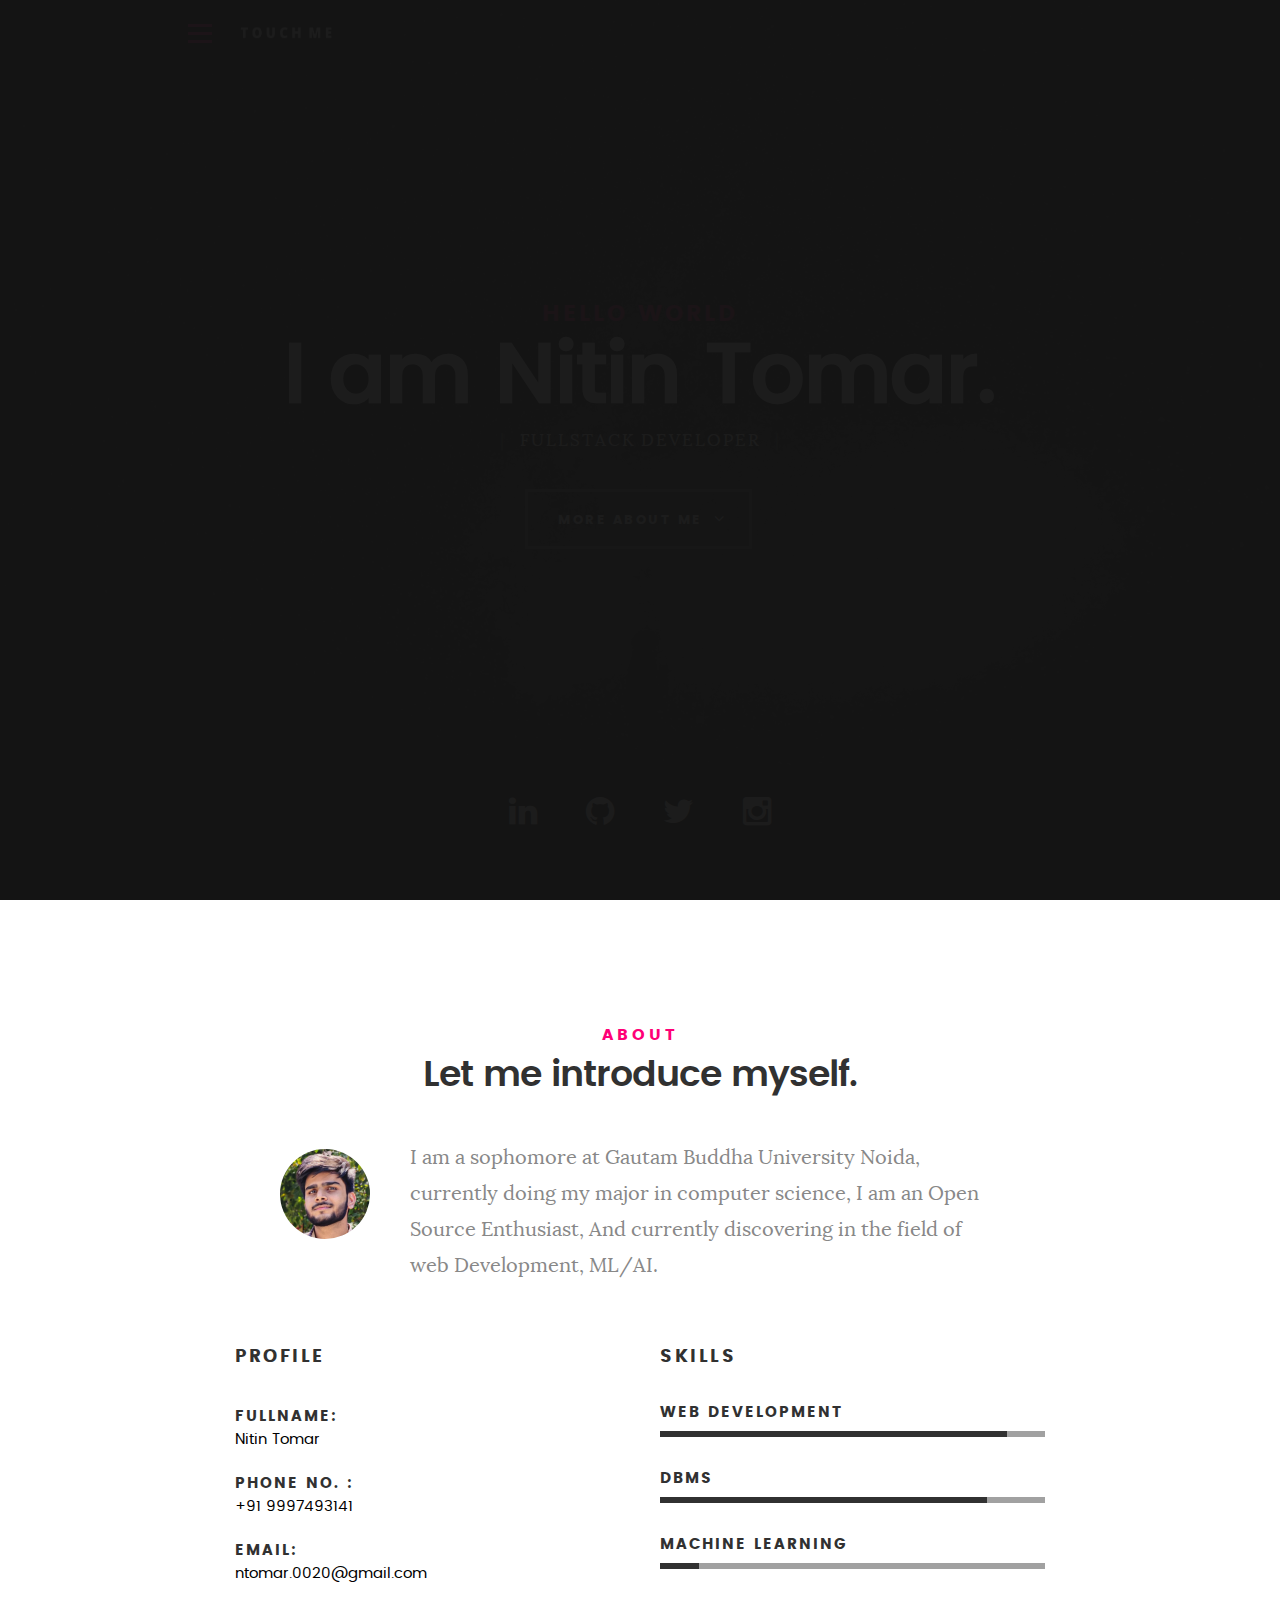
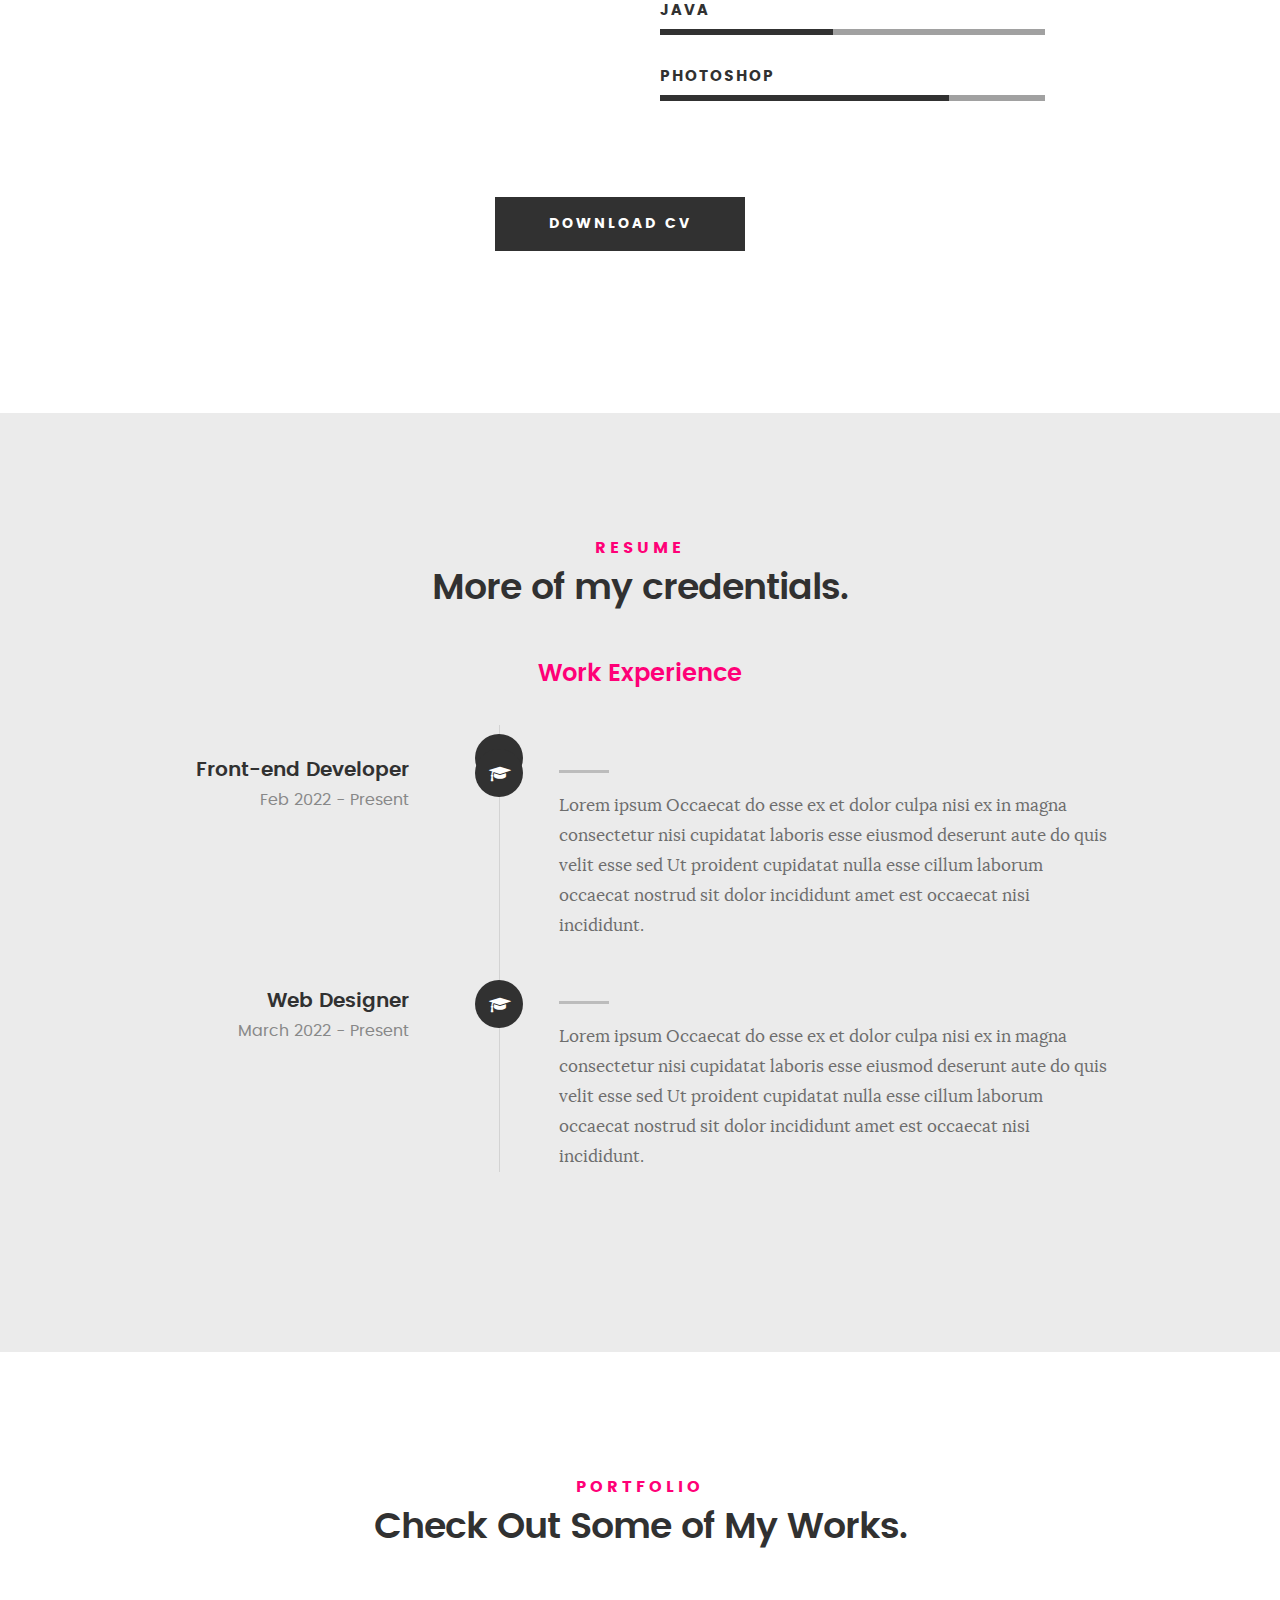
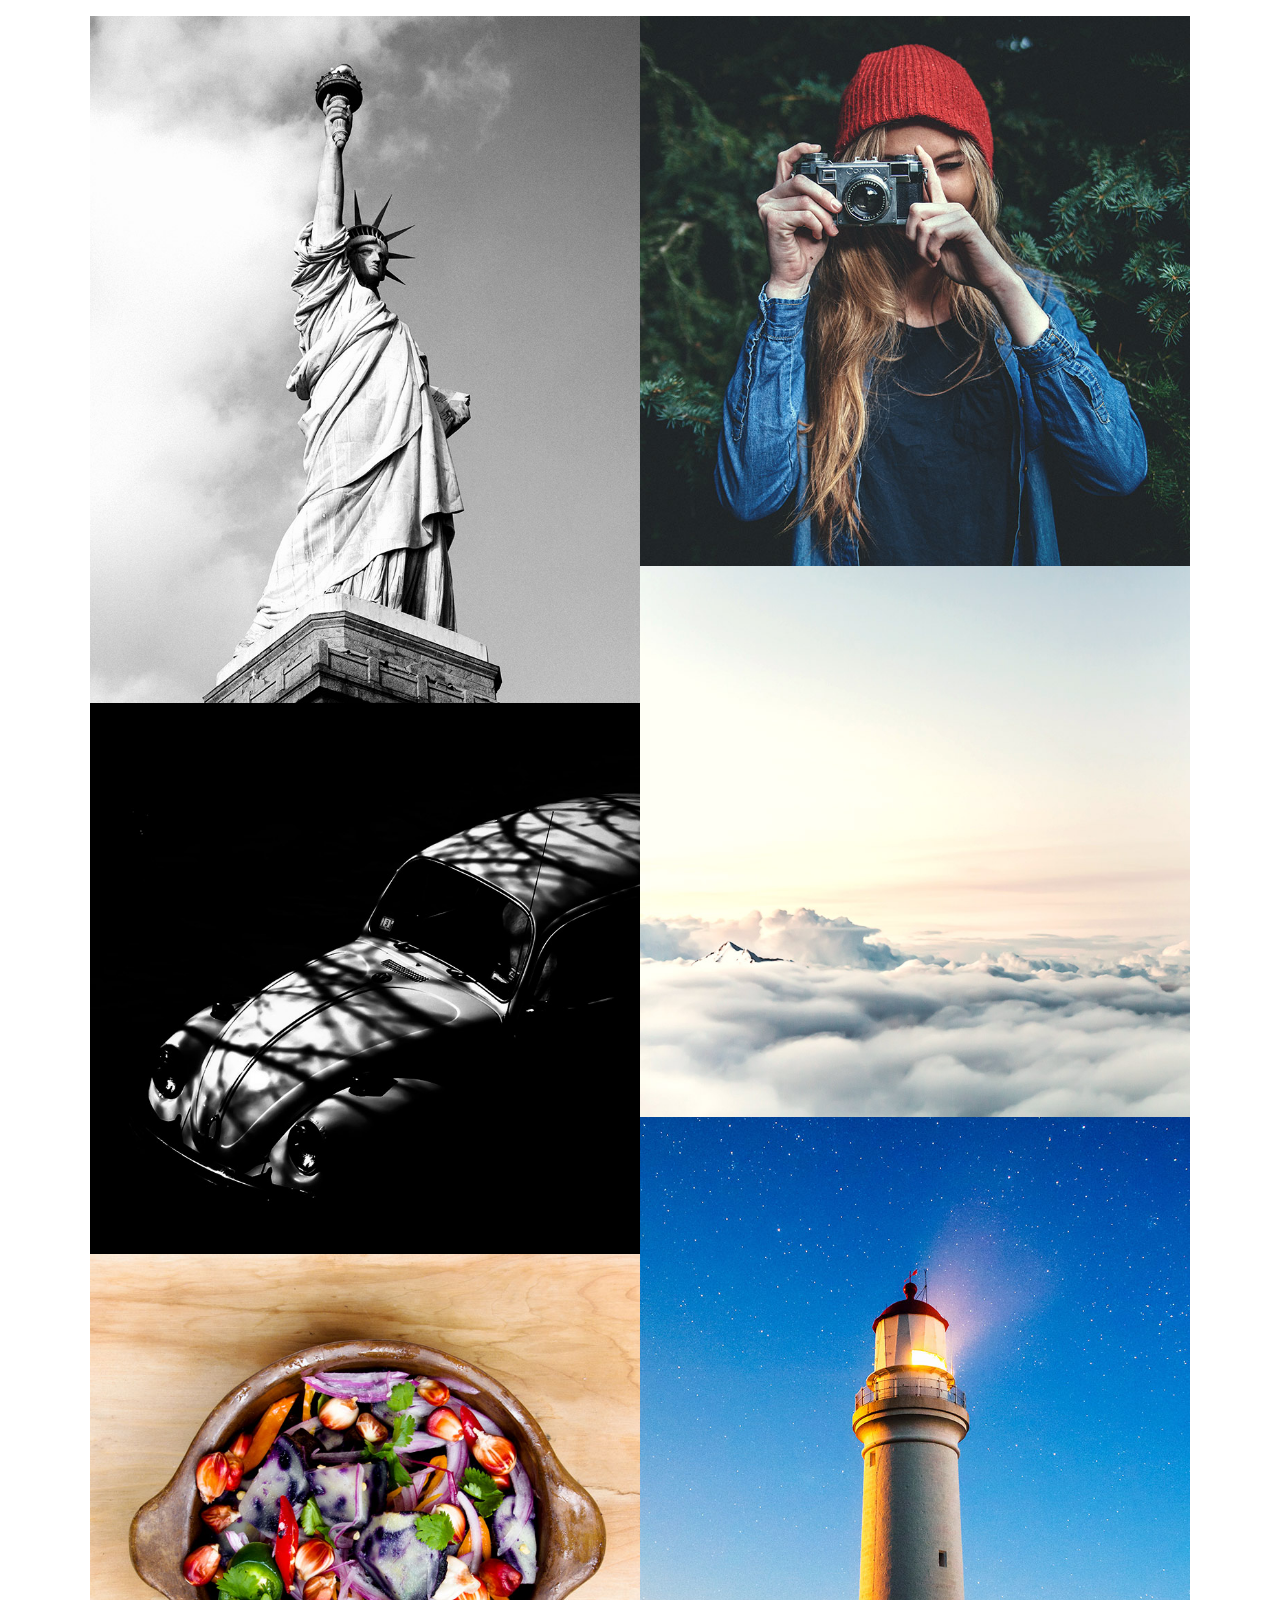
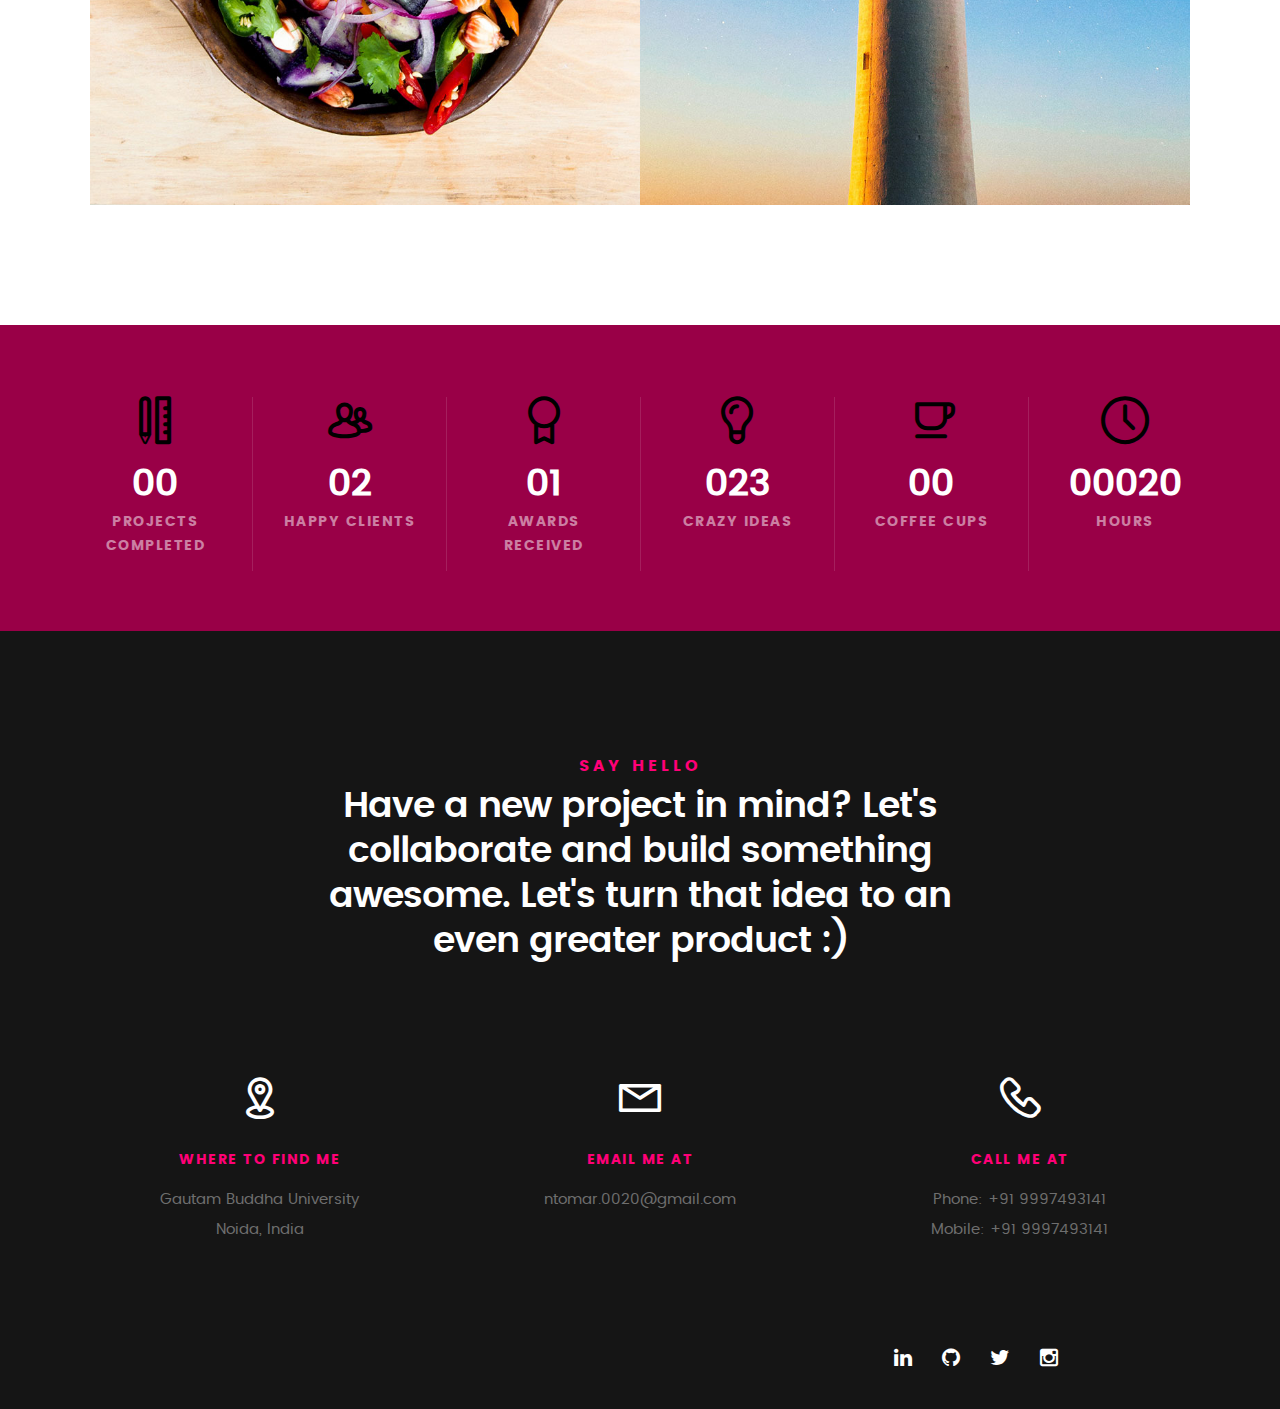
<file: index.html>
<!DOCTYPE html>
<!--[if IE 8 ]><html class="no-js oldie ie8" lang="en"> <![endif]-->
<!--[if IE 9 ]><html class="no-js oldie ie9" lang="en"> <![endif]-->
<!--[if (gte IE 9)|!(IE)]><!--><html class="no-js" lang="en"> <!--<![endif]-->
<head>

   <!--- basic page needs
   ================================================== -->
   <meta charset="utf-8">
	<title>Nitin Tomar</title>
	<meta name="description" content="">  
	<meta name="author" content="">

   <!-- mobile specific metas
   ================================================== -->
	<meta name="viewport" content="width=device-width, initial-scale=1, maximum-scale=1">

 	<!-- CSS
   ================================================== -->
   <link rel="stylesheet" href="css/base.css">  
   <link rel="stylesheet" href="css/main.css">
   <link rel="stylesheet" href="css/vendor.css">     

   <!-- script
   ================================================== -->   
	<script src="js/modernizr.js"></script>
	<script src="js/pace.min.js"></script>

   <!-- favicons
	================================================== -->
	<link rel="icon" type="image/png" href="favicon.png">

</head>

<body id="top">

	<!-- header 
   ================================================== -->
   <header>   	
   	<div class="row">

   		<div class="top-bar">
   			<a class="menu-toggle" href="#"><span>Menu</span></a>

	   		<div class="logo">
		         <a href="index.html">Touch Me</a>
		      </div>		      

		   	<nav id="main-nav-wrap">
					<ul class="main-navigation">
						<li class="current"><a class="smoothscroll"  href="#intro" title="">Home</a></li>
						<li><a class="smoothscroll"  href="#about" title="">About</a></li>
						<li><a class="smoothscroll"  href="#resume" title="">Resume</a></li>
						<li><a class="smoothscroll"  href="#portfolio" title="">Portfolio</a></li>
									
						<li><a class="smoothscroll"  href="#contact" title="">Contact</a></li>	
						
					</ul>
				</nav>    		
   		</div> <!-- /top-bar --> 
   		
   	</div> <!-- /row --> 		
   </header> <!-- /header -->

	<!-- intro section
   ================================================== -->
   <section id="intro">   

   	<div class="intro-overlay"></div>	

   	<div class="intro-content">
   		<div class="row">

   			<div class="col-twelve">

	   			<h5>Hello world</h5>
	   			<h1>I am Nitin Tomar.</h1>

	   			<p class="intro-position">
	   				<span>Fullstack Developer</span>
	   				 
	   			</p>

	   			<a class="button stroke smoothscroll" href="#about" title="">More About Me</a>

	   		</div>  
   			
   		</div>   		 		
   	</div> <!-- /intro-content --> 

   	<ul class="intro-social">        
         <li><a href="https://www.linkedin.com/in/nitin-tomar-06094b227/"><i class="fa fa-linkedin"></i></a></li>
         <li><a href="https://github.com/nitin0002"><i class="fa fa-github"></i></a></li>
         <li><a href="https://twitter.com/NitinTomar002"><i class="fa fa-twitter"></i></a></li>
         <li><a href="https://www.instagram.com/nitintomar200/"><i class="fa fa-instagram"></i></a></li>
      </ul> <!-- /intro-social -->      	

   </section> <!-- /intro -->


   <!-- about section
   ================================================== -->
   <section id="about">  

   	<div class="row section-intro">
   		<div class="col-twelve">

   			<h5>About</h5>
   			<h1>Let me introduce myself.</h1>

   			<div class="intro-info">

   				<img src="images/profile-pic.jpg" alt="Profile Picture">

   				<p class="lead">I am a sophomore at Gautam Buddha University Noida, currently doing my major in computer science, I am an Open Source Enthusiast, And currently discovering in the field of web Development, ML/AI. </p>
   			</div>   			

   		</div>   		
   	</div> <!-- /section-intro -->

   	<div class="row about-content">

   		<div class="col-six tab-full">

   			<h3>Profile</h3>
   			<p></p>

   			<ul class="info-list">
   				<li>
   					<strong>Fullname:</strong>
   					<span><a> Nitin Tomar</a></span>
   				</li>
   			
   				<li>
   					<strong>Phone No. :</strong>
   					<span><a href="tel:+919997493141"> +91 9997493141 </a></span>
   				</li>
   				<li>
   					<strong>Email:</strong>
   					<span><a href="mailto:ntomar.0020@gmail.com"> ntomar.0020@gmail.com</a></span>
   				</li>

   			</ul> <!-- /info-list -->

   		</div>

   		<div class="col-six tab-full">

   			<h3>Skills</h3>
   			<p></p>

				<ul class="skill-bars">
				   <li>
				   	<div class="progress percent90"></div>
				   	<strong>Web Development</strong>
				   </li>
				   <li>
				   	<div class="progress percent85"></div>
				   	<strong>DBMS</strong>
				   </li>
				   <li>
				   	<div class="progress percent10"></div>
				   	<strong>MACHINE LEARNING</strong>
				   </li>
				   <li>
				   	<div class="progress percent45"></div>
				   	<strong>JAVA</strong>
				   </li>
				   <li>

				   	<div class="progress percent75"></div>
				   	<strong>PHOTOSHOP</strong>
				   </li>
      
				</ul> <!-- /skill-bars -->		

   		</div>

   	</div>

   	<div class="row button-section">
   		<div class="col-twelve">
   			
   			<a href="#" title="Download CV" class="button button-primary">Download CV</a>
   		</div>   		
   	</div>

   </section> <!-- /process-->    


   <!-- resume Section
   ================================================== -->
	<section id="resume" class="grey-section">

		<div class="row section-intro">
   		<div class="col-twelve">

   			<h5>Resume</h5>
   			<h1>More of my credentials.</h1>

   			
   		</div>   		
   	</div> <!-- /section-intro--> 

   	<div class="row resume-timeline">

   		<div class="col-twelve resume-header">

   			<h2>Work Experience</h2>

   		</div> <!-- /resume-header -->

   		<div class="col-twelve">

   			<div class="timeline-wrap">

   				<div class="timeline-block">

	   				<div class="timeline-ico">
	   					<i class="fa fa-graduation-cap"></i>
	   				</div>

	   				

	   			</div> <!-- /timeline-block -->

	   			<div class="timeline-block">

	   				<div class="timeline-ico">
	   					<i class="fa fa-graduation-cap"></i>
	   				</div>

	   				<div class="timeline-header">
	   					<h3>Front-end Developer</h3>
	   					<p>Feb 2022 - Present</p>
	   				</div>

	   				<div class="timeline-content">
	   					<h4></h4>
	   					<p>Lorem ipsum Occaecat do esse ex et dolor culpa nisi ex in magna consectetur nisi cupidatat laboris esse eiusmod deserunt aute do quis velit esse sed Ut proident cupidatat nulla esse cillum laborum occaecat nostrud sit dolor incididunt amet est occaecat nisi incididunt.</p>
	   				</div>

	   			</div> <!-- /timeline-block -->

	   			<div class="timeline-block">

	   				<div class="timeline-ico">
	   					<i class="fa fa-graduation-cap"></i>
	   				</div>

	   				<div class="timeline-header">
	   					<h3>Web Designer</h3>
	   					<p>March 2022 - Present</p>
	   				</div>

	   				<div class="timeline-content">
	   					<h4></h4>
	   					<p>Lorem ipsum Occaecat do esse ex et dolor culpa nisi ex in magna consectetur nisi cupidatat laboris esse eiusmod deserunt aute do quis velit esse sed Ut proident cupidatat nulla esse cillum laborum occaecat nostrud sit dolor incididunt amet est occaecat nisi incididunt.</p>
	   				</div>

	   			</div> <!-- /timeline-block -->

   			</div> <!-- /timeline-wrap -->   			

   		</div> <!-- /col-twelve -->
   		
   	</div> <!-- /resume-timeline -->
   	
   	<div class="row resume-timeline">

   		<div class="col-twelve resume-header">

   			
   		</div> <!-- /resume-header -->

   		
	   			</div> <!-- /timeline-block -->

   			</div> <!-- /timeline-wrap -->   			

   		</div> <!-- /col-twelve -->
   		
   	</div> <!-- /resume-timeline -->
		
	</section> <!-- /features -->


	<!-- Portfolio Section
   ================================================== -->
	<section id="portfolio">

		<div class="row section-intro">
   		<div class="col-twelve">

   			<h5>Portfolio</h5>
   			<h1>Check Out Some of My Works.</h1>

   			<p class="lead"></p>

   		</div>   		
   	</div> <!-- /section-intro--> 

   	<div class="row portfolio-content">

   		<div class="col-twelve">

   			<!-- portfolio-wrapper -->
	         <div id="folio-wrapper" class="block-1-2 block-mob-full stack">

	         	<div class="bgrid folio-item">
	               <div class="item-wrap">
	               	<img src="images/portfolio/liberty.jpg" alt="Liberty">
	                  <a href="#modal-01" class="overlay">	                  	           
	                     <div class="folio-item-table">
	                     	<div class="folio-item-cell">
		     					       <h3 class="folio-title">Liberty</h3>	     					    
		     					    	 <span class="folio-types">
		     					       	  Abhi 🙂
		     					       </span>
		     					   </div>	                      	
	                     </div>                    
	                  </a>
	               </div>	               
	        		</div> <!-- /folio-item -->

	        		<div class="bgrid folio-item">
	               <div class="item-wrap">
	               	<img src="images/portfolio/shutterbug.jpg" alt="Shutterbug">
	               	<a href="#modal-02" class="overlay">              		                  
	                     <div class="folio-item-table">
	                     	<div class="folio-item-cell">
	                     		<h3 class="folio-title">Shutterbug</h3>	     					    
		     					    	<span class="folio-types">
		     					       	  Web Design
		     					      </span>		     		
		     					   </div> 	                      	
	                     </div>                    
	                  </a>
	               </div>
	        		</div> <!-- /folio-item -->

	            <div class="bgrid folio-item">
	               <div class="item-wrap">
	               	<img src="images/portfolio/clouds.jpg"alt="Clouds">
	                  <a href="#modal-03" class="overlay">             		                  
	                     <div class="folio-item-table">
	                     	<div class="folio-item-cell">
	                     		<h3 class="folio-title">Clouds</h3>	     					    
		     					    	<span class="folio-types">
		     					       	  Web Design
		     					      </span>		     		
		     					   </div> 	                      	
	                     </div>                    
	                  </a>
	               </div>
	        		</div> <!-- /folio-item -->

	            <div class="bgrid folio-item">
	               <div class="item-wrap">
	               	<img src="images/portfolio/beetle.jpg" alt="Beetle">
	                  <a href="#modal-04" class="overlay">                  	                 
	                     <div class="folio-item-table">
	                     	<div class="folio-item-cell">
	                     		<h3 class="folio-title">Beetle</h3>	     					    
		     					    	<span class="folio-types">
		     					       	  Change 
		     					      </span>		     		
		     					   </div>  	                      	
	                     </div>                    
	                  </a>
	               </div>
	        		</div> <!-- /folio-item -->     

	        		<div class="bgrid folio-item">
	               <div class="item-wrap">
	               	<img src="images/portfolio/lighthouse.jpg" alt="Lighthouse">
	                  <a href="#modal-05" class="overlay">             		                  
	                     <div class="folio-item-table">
	                     	<div class="folio-item-cell">
	                     		<h3 class="folio-title">Lighthouse</h3>	     					    
		     					    	<span class="folio-types">
		     					       	  Web Development
		     					      </span>		     		
		     					   </div> 	                      	
	                     </div>                    
	                  </a>
	               </div>
	        		</div> <!-- /folio-item -->

	            <div class="bgrid folio-item">
	               <div class="item-wrap">
	               	<img src="images/portfolio/salad.jpg" alt="Salad">
	                  <a href="#modal-06" class="overlay">
	                     <div class="folio-item-table">
	                     	<div class="folio-item-cell">
	                     		<h3 class="folio-title">Salad</h3>	     					    
		     					    	<span class="folio-types">
		     					       	  Krunga Bhai 🙂 🙂
		     					      </span>		     		
		     					   </div>	                      	
	                     </div>                    
	                  </a>
	               </div>
	        		</div> <!-- /folio-item -->   

	            <!-- modal popups - begin
	            ============================================================= -->
	            <div id="modal-01" class="popup-modal slider mfp-hide">	

				     	<div class="media">
				     		<img src="images/portfolio/modals/m-liberty.jpg" alt="" />
				     	</div>      	

					   <div class="description-box">
					      <h4>Liberty</h4>		      
					      <p>Proin gravida nibh vel velit auctor aliquet. Aenean sollicitudin, lorem quis bibendum auctor, nisi elit consequat ipsum, nec sagittis sem nibh id elit.</p>

					      <div class="categories">Web Development</div>			               
					   </div>

			         <div class="link-box">
			            <a href="http://www.behance.net">Details</a>
					      <a href="#" class="popup-modal-dismiss">Close</a>
			         </div>		      

				   </div> <!-- /modal-01 -->

				   <div id="modal-02" class="popup-modal slider mfp-hide">	

				     	<div class="media">
				     		<img src="images/portfolio/modals/m-shutterbug.jpg" alt="" />
				     	</div>      	

					   <div class="description-box">
					      <h4>Shutterbug</h4>		      
					      <p>Proin gravida nibh vel velit auctor aliquet. Aenean sollicitudin, lorem quis bibendum auctor, nisi elit consequat ipsum, nec sagittis sem nibh id elit.</p>

					      <div class="categories">Web Design</div>			               
					   </div>

			         <div class="link-box">
			            <a href="http://www.behance.net">Details</a>
					      <a href="#" class="popup-modal-dismiss">Close</a>
			         </div>		      

				   </div> <!-- /modal-02 -->

				   <div id="modal-03" class="popup-modal slider mfp-hide">	

				     	<div class="media">
				     		<img src="images/portfolio/modals/m-clouds.jpg" alt="" />
				     	</div>      	

					   <div class="description-box">
					      <h4>Clouds</h4>		      
					      <p>Proin gravida nibh vel velit auctor aliquet. Aenean sollicitudin, lorem quis bibendum auctor, nisi elit consequat ipsum, nec sagittis sem nibh id elit.</p>

					      <div class="categories">Web Design</div>			               
					   </div>

			         <div class="link-box">
			            <a href="http://www.behance.net">Details</a>
					      <a href="#" class="popup-modal-dismiss">Close</a>
			         </div>		      

				   </div> <!-- /modal-03 -->

				   <div id="modal-04" class="popup-modal slider mfp-hide">	

				     	<div class="media">
				     		<img src="images/portfolio/modals/m-beetle.jpg" alt="" />
				     	</div>      	

					   <div class="description-box">
					      <h4>Beetle</h4>		      
					      <p>Proin gravida nibh vel velit auctor aliquet. Aenean sollicitudin, lorem quis bibendum auctor, nisi elit consequat ipsum, nec sagittis sem nibh id elit.</p>

					      <div class="categories">Branding</div>			               
					   </div>

			         <div class="link-box">
			            <a href="http://www.behance.net">Details</a>
					      <a href="#" class="popup-modal-dismiss">Close</a>
			         </div>		      

				   </div> <!-- /modal-04 -->

				   <div id="modal-05" class="popup-modal slider mfp-hide">	

				     	<div class="media">
				     		<img src="images/portfolio/modals/m-lighthouse.jpg" alt="" />
				     	</div>      	

					   <div class="description-box">
					      <h4>Lighthouse</h4>		      
					      <p>Proin gravida nibh vel velit auctor aliquet. Aenean sollicitudin, lorem quis bibendum auctor, nisi elit consequat ipsum, nec sagittis sem nibh id elit.</p>

					      <div class="categories">Web Development</div>			               
					   </div>

			         <div class="link-box">
			            <a href="http://www.behance.net">Details</a>
					      <a href="#" class="popup-modal-dismiss">Close</a>
			         </div>		      

				   </div> <!-- /modal-05 -->

				   <div id="modal-06" class="popup-modal slider mfp-hide">	

				     	<div class="media">
				     		<img src="images/portfolio/modals/m-salad.jpg" alt="" />
				     	</div>      	

					   <div class="description-box">
					      <h4>Salad</h4>		      
					      <p>Proin gravida nibh vel velit auctor aliquet. Aenean sollicitudin, lorem quis bibendum auctor, nisi elit consequat ipsum, nec sagittis sem nibh id elit.</p>

					      <div class="categories">Branding</div>			               
					   </div>

			         <div class="link-box">
			            <a href="http://www.behance.net">Details</a>
					      <a href="#" class="popup-modal-dismiss">Close</a>
			         </div>		      

				   </div> <!-- /modal-06 -->


				   <!-- modal popups - end
	            ============================================================= -->

	         </div> <!-- /portfolio-wrapper --> 

   		</div>  <!-- /twelve -->   

   	</div> <!-- /portfolio-content --> 
		
	</section> <!-- /portfolio --> 


	<!-- CTA Section
   ================================================== -->
	 <!-- /cta --> 

	
	<!-- services Section
   ================================================== -->
	 <!-- /services -->	


	<!-- stats Section
   ================================================== -->
	<section id="stats" class="count-up">

		<div class="row">
			<div class="col-twelve">

				<div class="block-1-6 block-s-1-3 block-tab-1-2 block-mob-full stats-list">

					<div class="bgrid stat">

						<div class="icon-part">
							<i class="icon-pencil-ruler"></i>
						</div>

						<h3 class="stat-count">
							00
						</h3>

						<h5 class="stat-title">
							Projects Completed
						</h5>

					</div> <!-- /stat -->					

					<div class="bgrid stat">

						<div class="icon-part">
							<i class="icon-users"></i>
						</div>

						<h3 class="stat-count">
							02
						</h3>

						<h5 class="stat-title">
							Happy Clients
						</h5>

					</div> <!-- /stat -->

					<div class="bgrid stat">

						<div class="icon-part">
							<i class="icon-badge"></i>
						</div>

						<h3 class="stat-count">
							01
						</h3>

						<h5 class="stat-title">
							Awards Received
						</h5>

					</div> <!-- /stat -->									

					<div class="bgrid stat">

						<div class="icon-part">
							<i class="icon-light-bulb"></i>
						</div>

						<h3 class="stat-count">
							023
						</h3>

						<h5 class="stat-title">
							Crazy Ideas
						</h5>

					</div> <!-- /stat -->

					<div class="bgrid stat">

						<div class="icon-part">
							<i class="icon-cup"></i>
						</div>

						<h3 class="stat-count">
							00
						</h3>

						<h5 class="stat-title">
							Coffee Cups
						</h5>

					</div> <!-- /stat -->

					<div class="bgrid stat">

						<div class="icon-part">
							<i class="icon-clock"></i>
						</div>

						<h3 class="stat-count">
							00020
						</h3>

						<h5 class="stat-title">
							Hours
						</h5>

					</div> <!-- /stat -->

				</div> <!-- /stats-list -->

			</div> <!-- /twelve -->
		</div> <!-- /row -->

	</section> <!-- /stats -->

	
   <!-- contact
   ================================================== -->
	<section id="contact">

		<div class="row section-intro">
   		<div class="col-twelve">

   			<h5>Say Hello</h5>
   			<h1>Have a new project in mind? Let's collaborate and build something awesome. Let's turn that idea to an even greater product  :)</h1>

   			<p class="lead"></p>

   		</div> 
   	</div> <!-- /section-intro -->

   	<div class="row contact-form">

   		<div class="col-twelve">

            <!-- form -->
             <!-- Form End -->

            <!-- contact-warning -->
            <div id="message-warning">            	
            </div>            
            <!-- contact-success -->
      		<div id="message-success">
               <i class="fa fa-check"></i>Your message was sent, thank you!<br>
      		</div>

         </div> <!-- /col-twelve -->
   		
   	</div> <!-- /contact-form -->

   	<div class="row contact-info">

   		<div class="col-four tab-full">

   			<div class="icon">
   				<i class="icon-pin"></i>
   			</div>
			   <h5>Where to find me</h5>

   			<p>
            Gautam Buddha University<br>
            Noida, India
            </p>
   			

   		</div>

   		<div class="col-four tab-full collapse">

   			<div class="icon">
   				<i class="icon-mail"></i>
   			</div>

   			<h5>Email Me At</h5>

   			<p>ntomar.0020@gmail.com<br>			     
			   </p>

   		</div>

   		<div class="col-four tab-full">

   			<div class="icon">
   				<i class="icon-phone"></i>
   			</div>

   			<h5>Call Me At</h5>

   			<p>Phone: +91 9997493141</a><br>
			   	Mobile:  +91 9997493141<br>
		
			   </p>

   		</div>
   		
   	</div> <!-- /contact-info -->
		
	</section> <!-- /contact -->


   <!-- footer
   ================================================== -->

   <footer>
     	<div class="row">

     		<div class="col-six tab-full pull-right social">

     			<ul class="footer-social">        
			      <li><a href="https://www.linkedin.com/in/nitin-tomar-06094b227/"><i class="fa fa-linkedin"></i></a></li>
			      <li><a href="https://github.com/nitin0002"><i class="fa fa-github"></i></a></li>
			      <li><a href="https://twitter.com/NitinTomar002"><i class="fa fa-twitter"></i></a></li>
			      <li><a href="https://www.instagram.com/nitintomar200/"><i class="fa fa-instagram"></i></a></li>
			   </ul> 
	      		
	      </div>

      	<div class="col-six tab-full">
	      	<div class="copyright">
		        	</div>		                  
	      	</div>

	      	<div id="go-top">
		         <a class="smoothscroll" title="Back to Top" href="#top"><i class="fa fa-long-arrow-up"></i></a>
		      </div>

      	</div> <!-- /row -->     	
   </footer>  

   <div id="preloader"> 
    	<div id="loader"></div>
   </div> 

   <!-- Java Script
   ================================================== --> 
   <script src="js/jquery-2.1.3.min.js"></script>
   <script src="js/plugins.js"></script>
   <script src="js/main.js"></script>

</body>

</html>
</file>
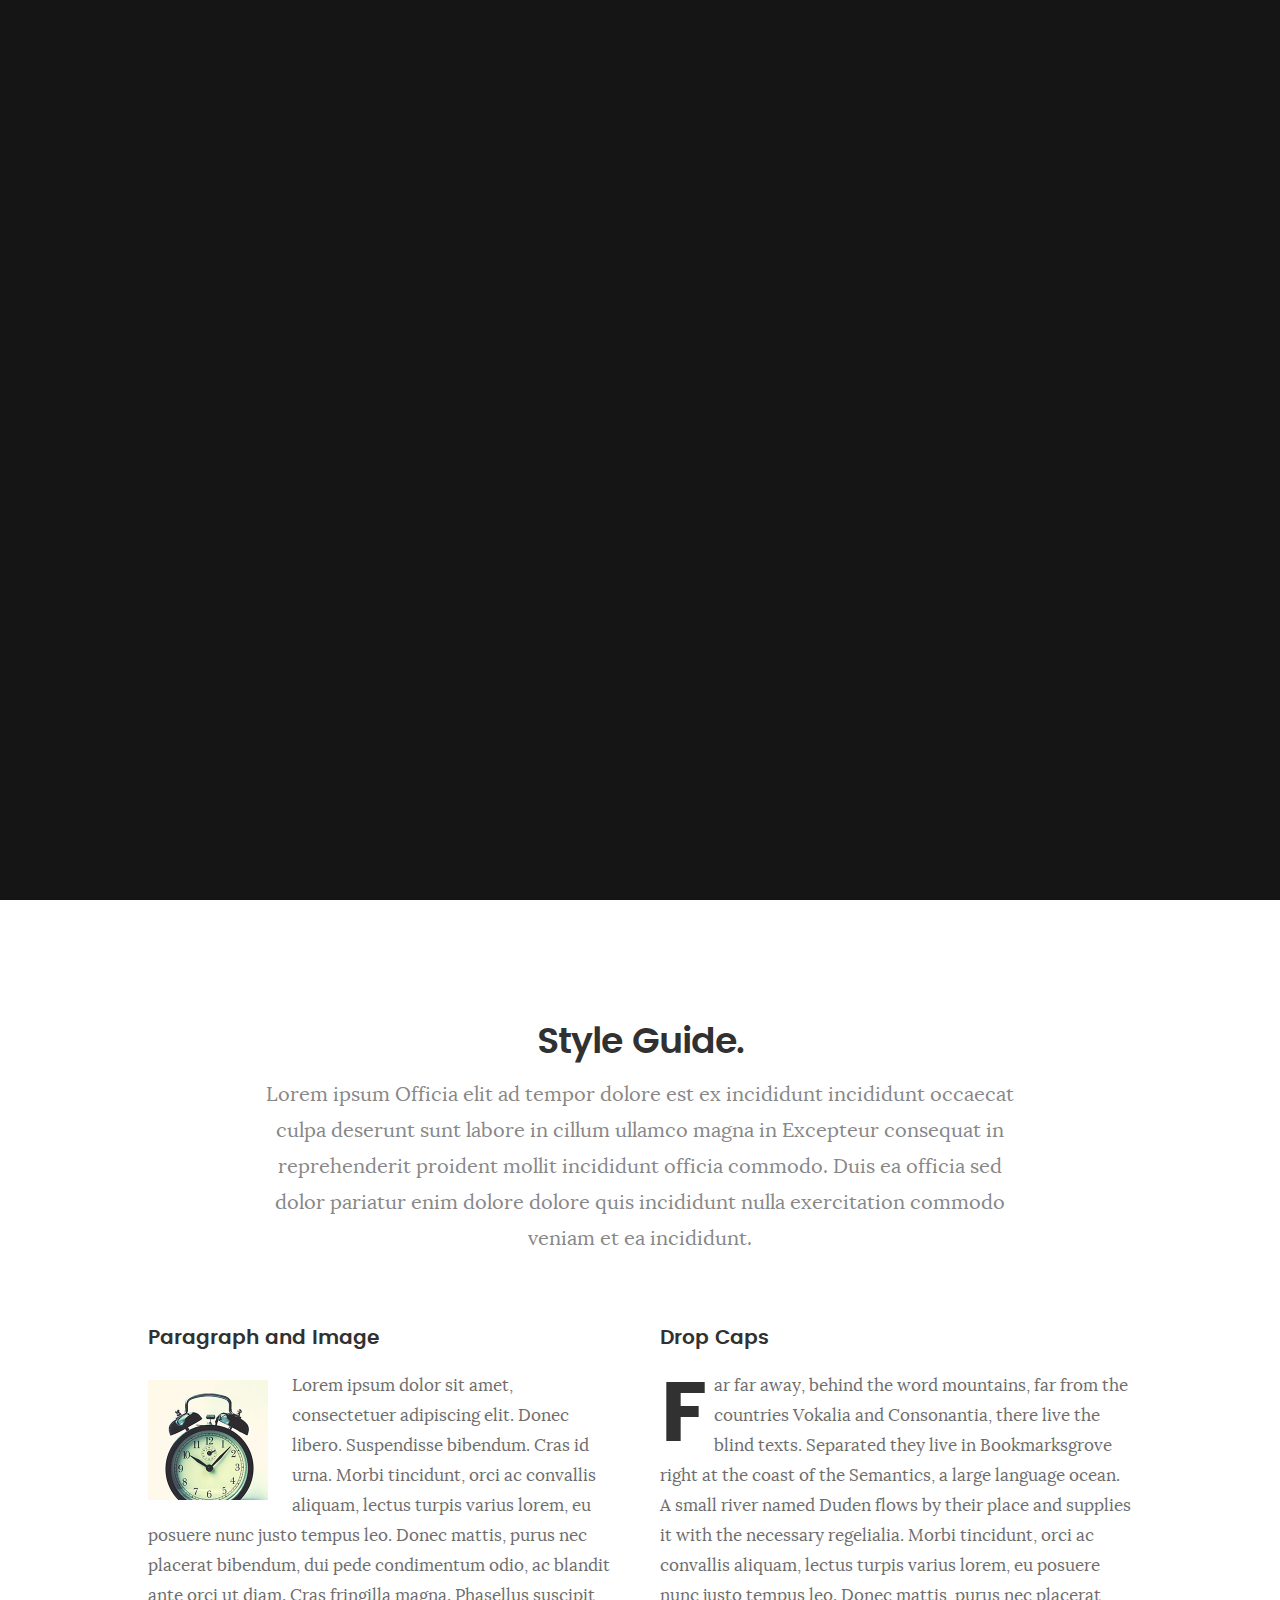
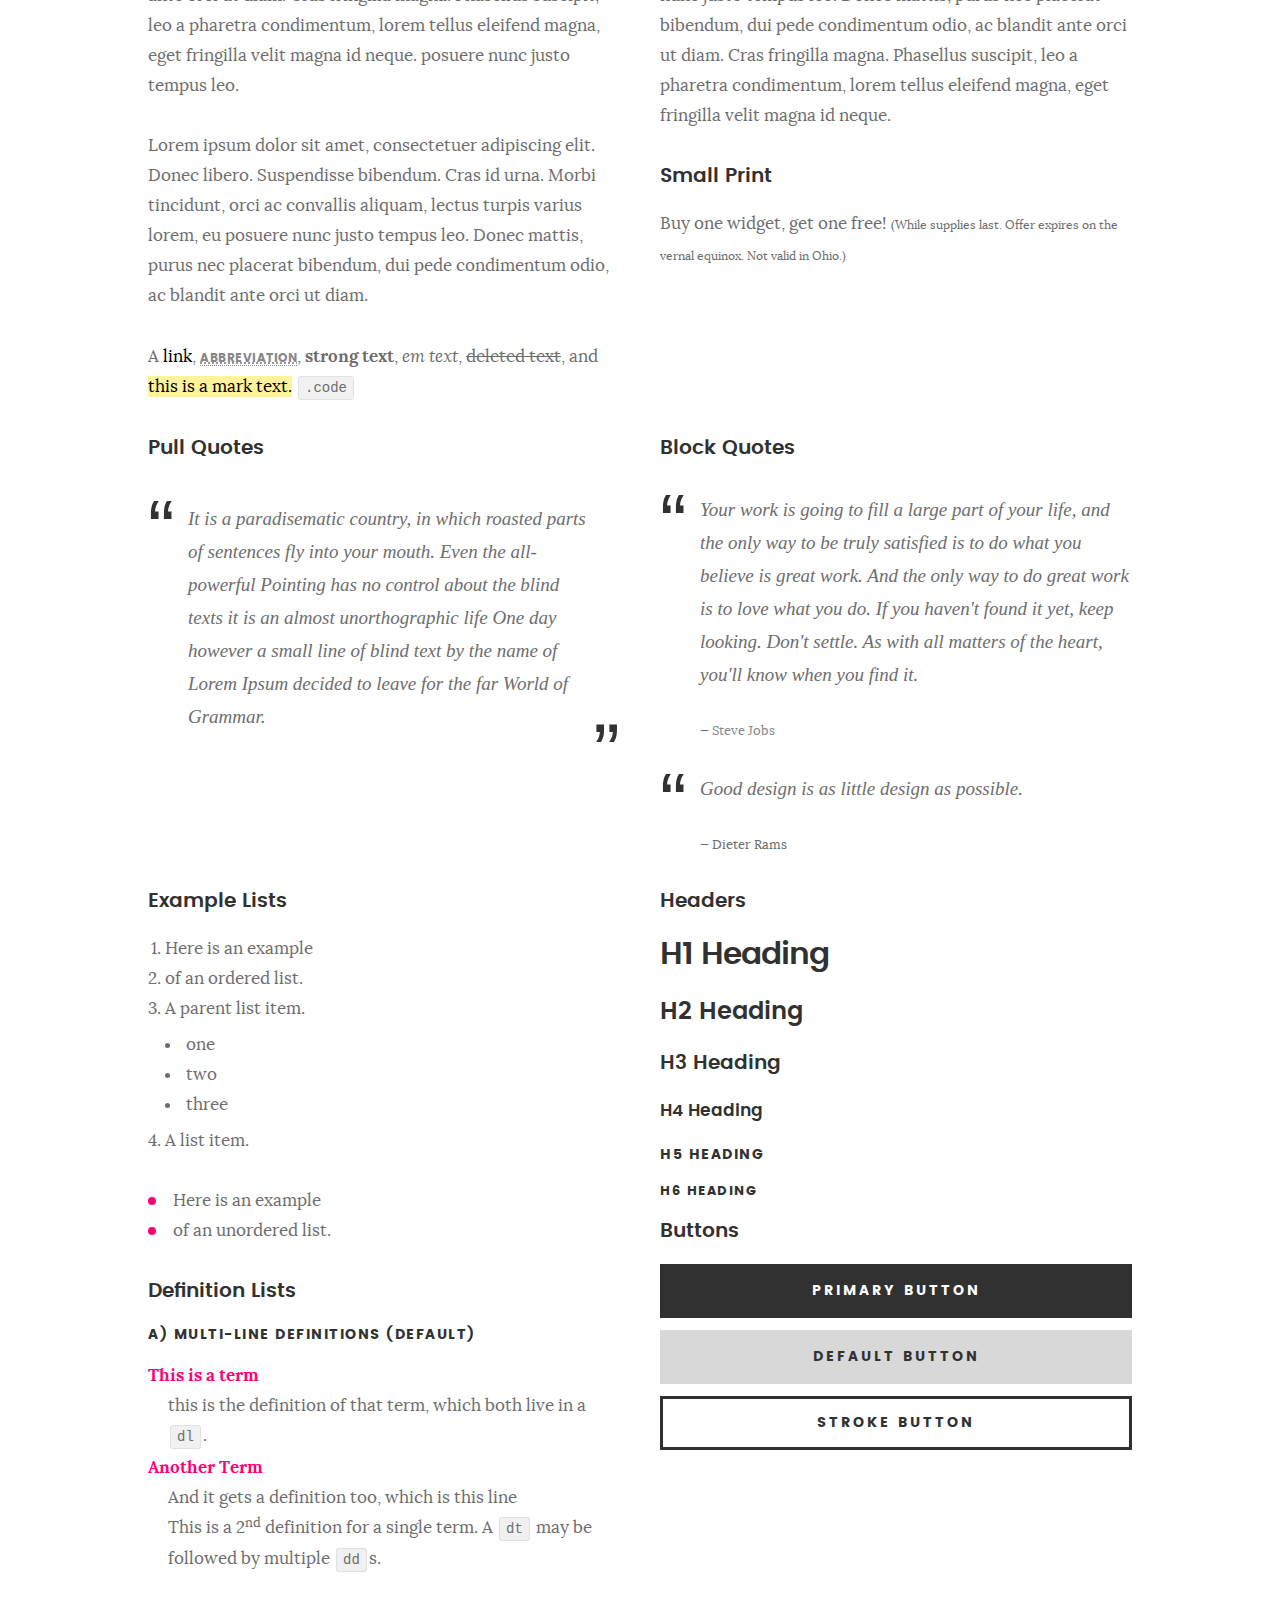
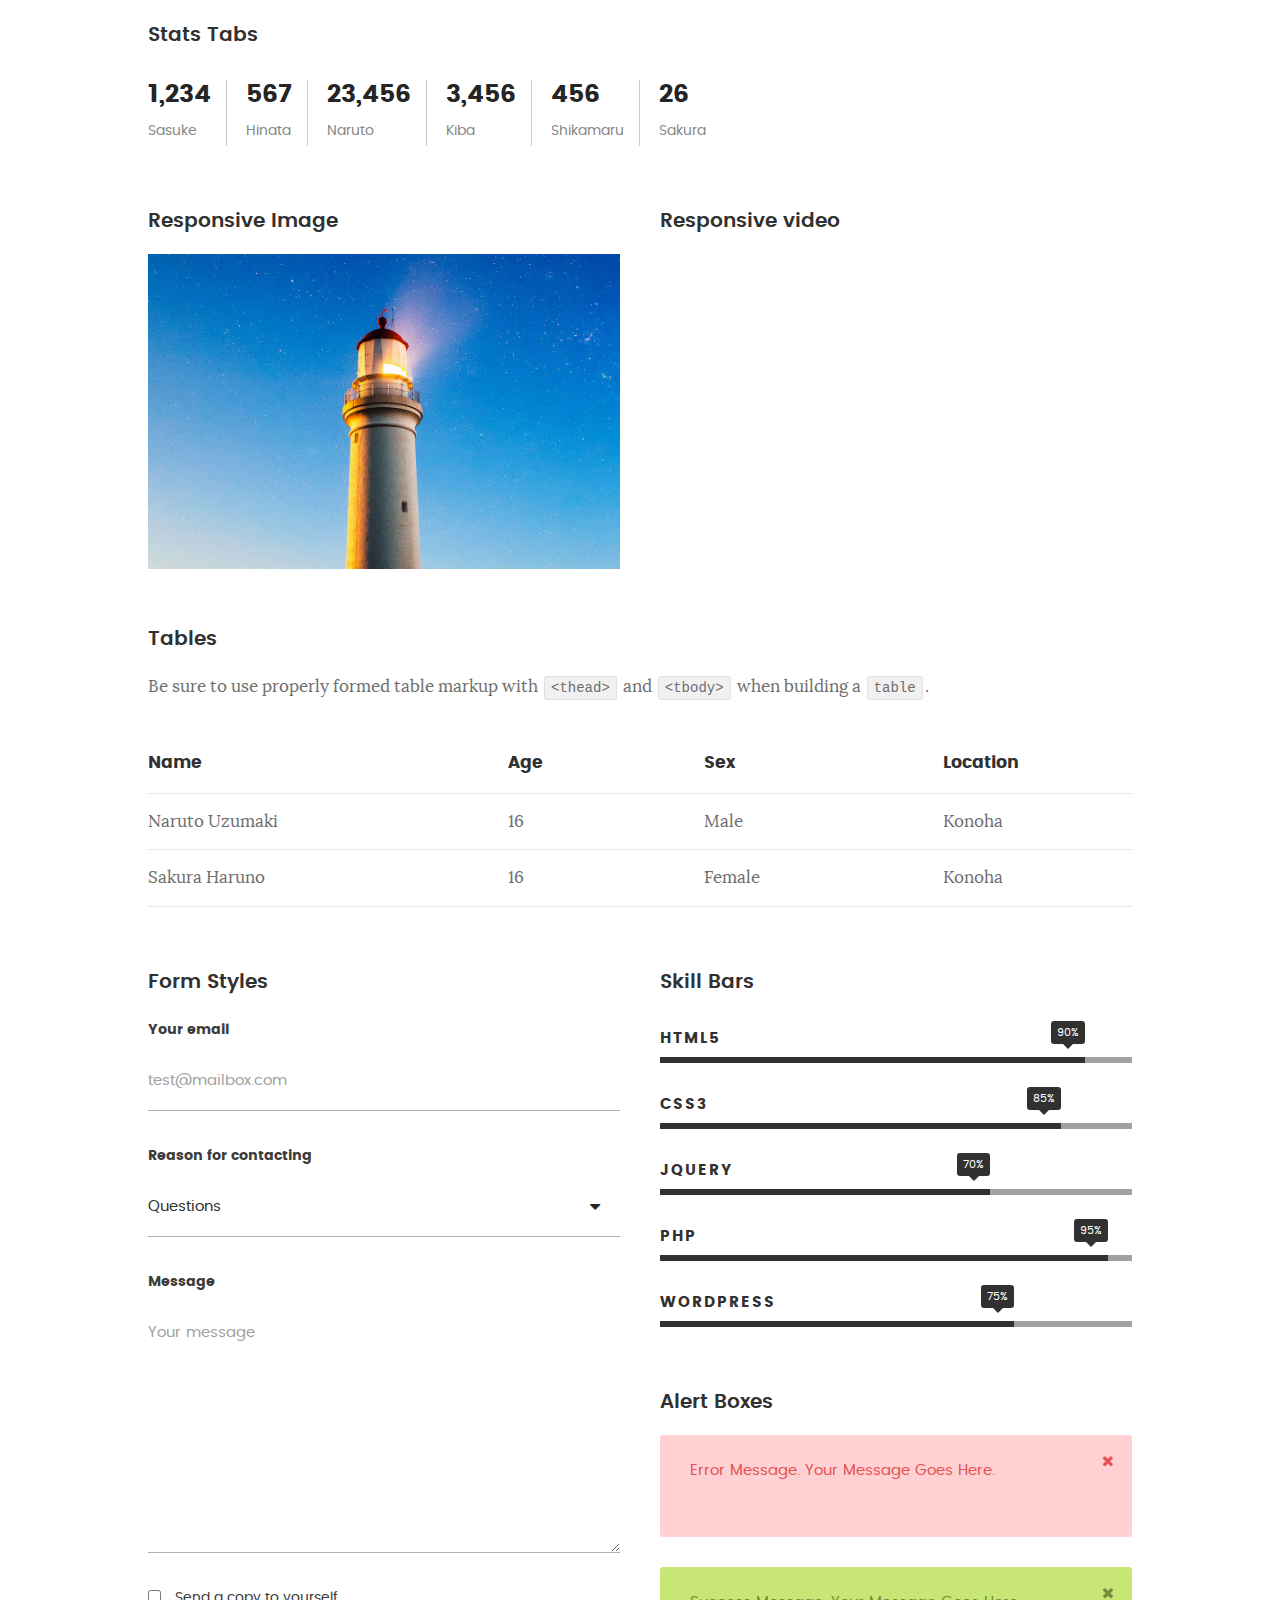
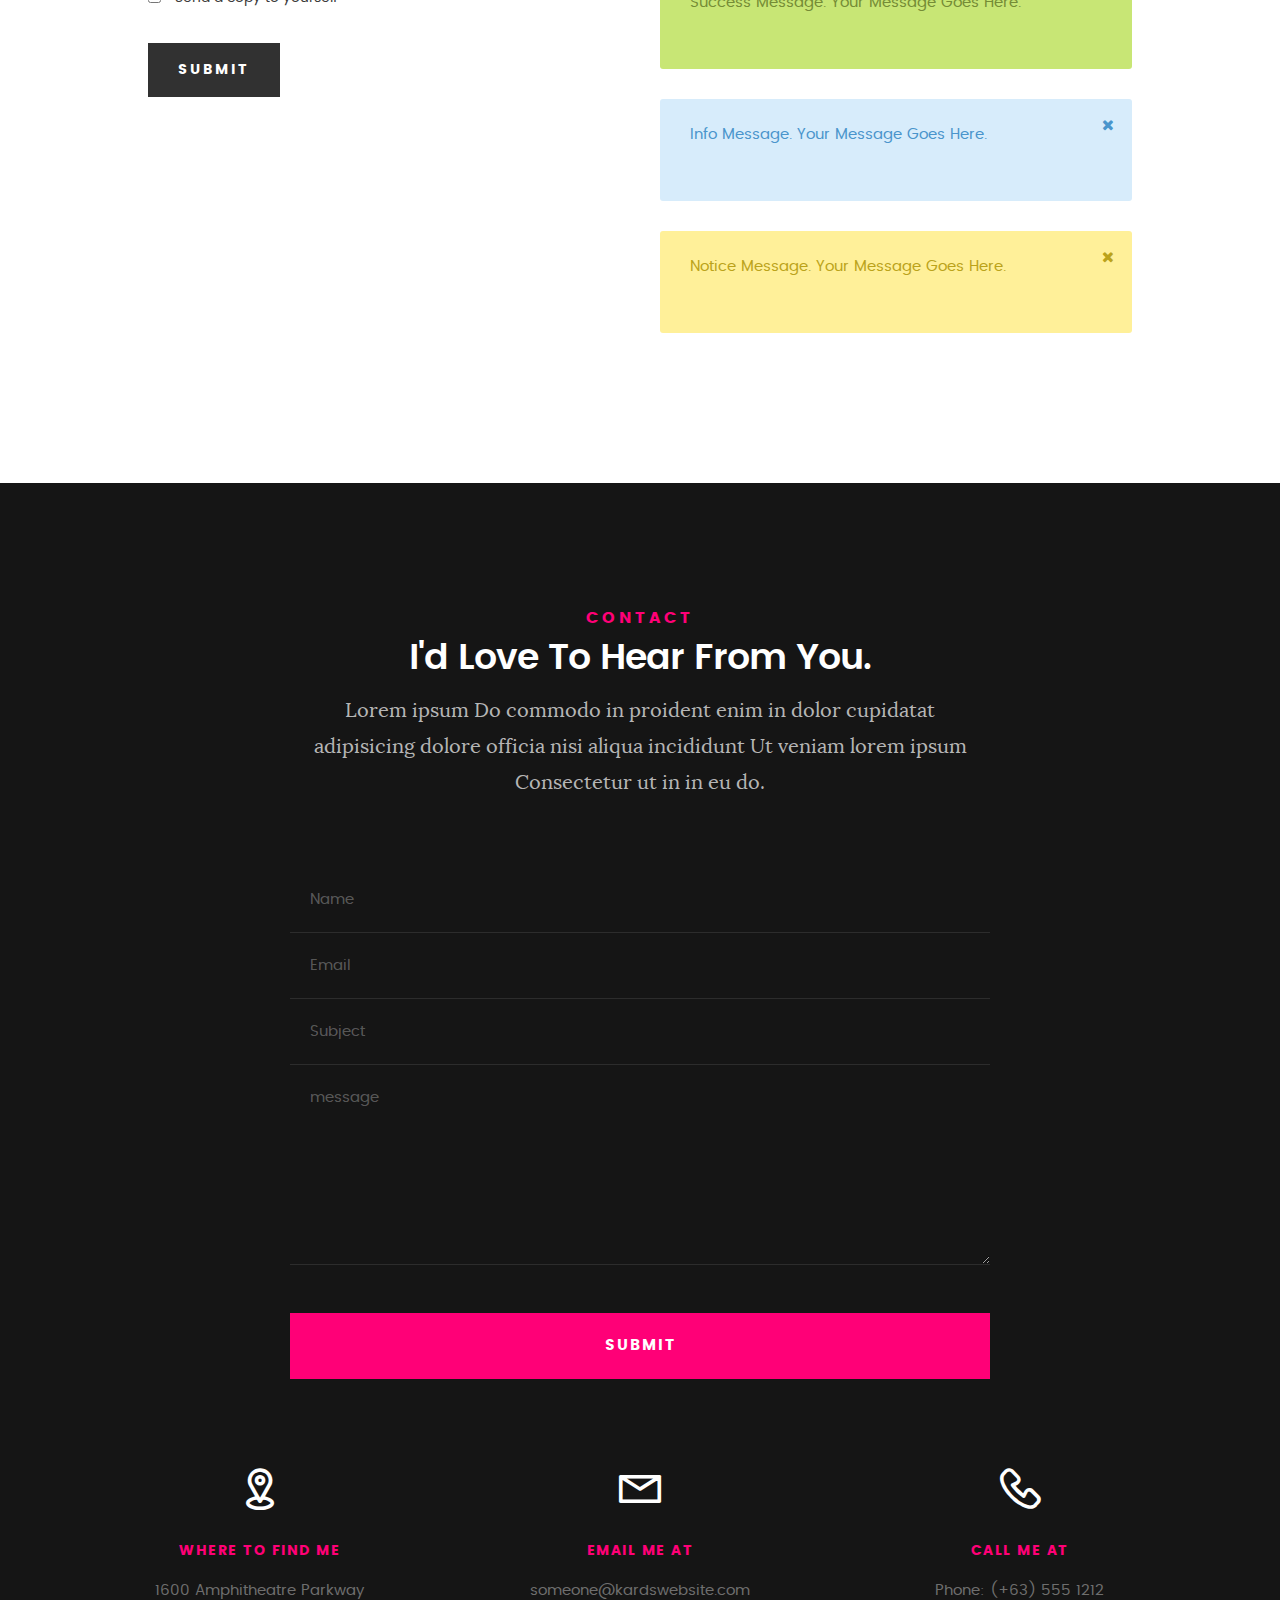
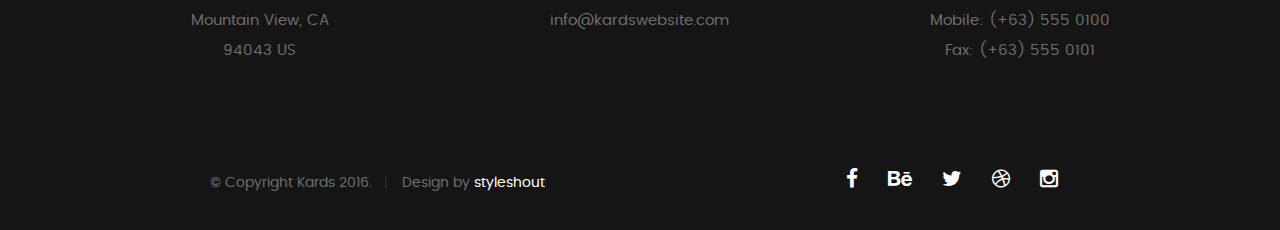
<file: styles.html>
<!DOCTYPE html>
<!--[if IE 8 ]><html class="no-js oldie ie8" lang="en"> <![endif]-->
<!--[if IE 9 ]><html class="no-js oldie ie9" lang="en"> <![endif]-->
<!--[if (gte IE 9)|!(IE)]><!--><html class="no-js" lang="en"> <!--<![endif]-->
<head>

   <!--- basic page needs
   ================================================== -->
   <meta charset="utf-8">
	<title>Style Demo - Kards</title>
	<meta name="description" content="">  
	<meta name="author" content="">

   <!-- mobile specific metas
   ================================================== -->
	<meta name="viewport" content="width=device-width, initial-scale=1, maximum-scale=1">

 	<!-- CSS
   ================================================== -->
   <link rel="stylesheet" href="css/base.css">  
   <link rel="stylesheet" href="css/main.css">
   <link rel="stylesheet" href="css/vendor.css">

   <style type="text/css" media="screen">

   	#styles { 
   		background: white;
   		padding-top: 12rem;
   		padding-bottom: 12rem;
   	}
   	#styles .row {
   		max-width: 1024px;
     	}
     	#styles .section-intro {
   		max-width: 800px;
     	}
      	
   </style>       

   <!-- script
   ================================================== -->
	<script src="js/modernizr.js"></script>
	<script src="js/pace.min.js"></script>

   <!-- favicons
	================================================== -->
	<link rel="icon" type="image/png" href="favicon.png">

</head>

<body id="top">

	<!-- header 
   ================================================== -->
   <header>   	
   	<div class="row">

   		<div class="top-bar">
   			<a class="menu-toggle" href="#"><span>Menu</span></a>

	   		<div class="logo">
		         <a href="index.html">KARDS</a>
		      </div>		      

		   	<nav id="main-nav-wrap">
					<ul class="main-navigation">
						<li><a href="index.html#intro" title="">Home</a></li>
						<li><a href="index.html#about" title="">About</a></li>
						<li><a href="index.html#resume" title="">Resume</a></li>
						<li><a href="index.html#portfolio" title="">Portfolio</a></li>
						<li><a href="index.html#services" title="">Services</a></li>					
						<li><a class="smoothscroll"  href="#contact" title="">Contact</a></li>	
						<li><a href="styles.html" title="">Style Demo</a></li>				
					</ul>
				</nav>    		
   		</div> <!-- /top-bar --> 
   		
   	</div> <!-- /row --> 		
   </header> <!-- /header -->

	<!-- intro section
   ================================================== -->
   <section id="intro">   

   	<div class="intro-overlay"></div>	

   	<div class="intro-content">
   		<div class="row">

   			<div class="col-twelve">

	   			<h5>Hello, World.</h5>
	   			<h1>I am Nitin Tomar.</h1>

	   			<p class="intro-position">
	   				<span>FullStack Developer</span>
	   				<span></span> 
	   			</p>

	   			<a class="button stroke smoothscroll" href="#about" title="">More About Me</a>

	   		</div>  
   			
   		</div>   		 		
   	</div> <!-- /intro-content --> 

   	<ul class="intro-social">        
         <li><a href="#"><i class="fa fa-facebook"></i></a></li>
         <li><a href="#"><i class="fa fa-behance"></i></a></li>
         <li><a href="#"><i class="fa fa-twitter"></i></a></li>
         <li><a href="#"><i class="fa fa-dribbble"></i></a></li>
         <li><a href="#"><i class="fa fa-instagram"></i></a></li>
      </ul> <!-- /intro-social -->      	

   </section> <!-- /intro -->


   <!-- Style Demo
   ================================================== -->
   <section id="styles">

   	<div class="row section-intro">

   		<div class="col-twelve">

   			<h1>Style Guide.</h1>

   			<p class="lead">Lorem ipsum Officia elit ad tempor dolore est ex incididunt incididunt occaecat culpa deserunt sunt labore in cillum ullamco magna in Excepteur consequat in reprehenderit proident mollit incididunt officia commodo.
   			Duis ea officia sed dolor pariatur enim dolore dolore quis incididunt nulla exercitation commodo veniam et ea incididunt.</p>   			

   		</div>

     	</div> <!-- /row -->

     	<div class="row">

     		<div class="col-six tab-full">

		      <h3>Paragraph and Image</h3>

		      <p><a href="#"><img width="120" height="120" class="pull-left" alt="sample-image" src="images/sample-image.jpg"></a>
		  		Lorem ipsum dolor sit amet, consectetuer adipiscing elit. Donec libero. Suspendisse bibendum.
		  		Cras id urna. Morbi tincidunt, orci ac convallis aliquam, lectus turpis varius lorem, eu
		  		posuere nunc justo tempus leo. Donec mattis, purus nec placerat bibendum, dui pede condimentum
		  		odio, ac blandit ante orci ut diam. Cras fringilla magna. Phasellus suscipit, leo a pharetra
		  		condimentum, lorem tellus eleifend magna, eget fringilla velit magna id neque.
		  		posuere nunc justo tempus leo. </p>

		  		<p>
		  		Lorem ipsum dolor sit amet, consectetuer adipiscing elit. Donec libero. Suspendisse bibendum.
		  		Cras id urna. Morbi tincidunt, orci ac convallis aliquam, lectus turpis varius lorem, eu
		  		posuere nunc justo tempus leo. Donec mattis, purus nec placerat bibendum, dui pede condimentum
		  		odio, ac blandit ante orci ut diam.	
 			   </p>

            <p>A <a href="#">link</a>,
  			   <abbr title="this really isn't a very good description">abbreviation</abbr>,
  			   <strong>strong text</strong>,
            <em>em text</em>,
  			   <del>deleted text</del>, and
            <mark>this is a mark text.</mark>
            <code>.code</code>
          	</p>

         </div>

         <div class="col-six tab-full">

            <h3>Drop Caps</h3>

	         <p class="drop-cap">Far far away, behind the word mountains, far from the countries Vokalia and Consonantia,
	         there live the blind texts. Separated they live in Bookmarksgrove right at the coast of the
	         Semantics, a large language ocean. A small river named Duden flows by their place and supplies it with the necessary regelialia. Morbi tincidunt, orci ac convallis aliquam, lectus turpis varius lorem, eu	posuere nunc justo tempus leo. Donec mattis, purus nec placerat bibendum, dui pede condimentum odio, ac blandit ante orci ut diam. Cras fringilla magna. Phasellus suscipit, leo a pharetra condimentum, lorem tellus eleifend magna, eget fringilla velit magna id neque.
		  		</p>

		      <h3>Small Print</h3>

		      <p>Buy one widget, get one free!
		  		<small>(While supplies last. Offer expires on the vernal equinox. Not valid in Ohio.)</small>
		  		</p>

		   </div>	         

		</div> <!-- /row -->

		<div class="row">

		  	<div class="col-six tab-full">

		      <h3>Pull Quotes</h3>

		      <aside class="pull-quote">
				   <blockquote>
					   <p>It is a paradisematic country, in which roasted parts of
		            sentences fly into your mouth. Even the all-powerful Pointing has no control about the blind
		            texts it is an almost unorthographic life One day however a small line of blind text by the name
		            of Lorem Ipsum decided to leave for the far World of Grammar.</p>
					</blockquote>
				</aside>

		   </div>

		   <div class="col-six tab-full">

		      <h3>Block Quotes</h3>

		      <blockquote cite="http://where-i-got-my-info-from.com">
				   <p>Your work is going to fill a large part of your life, and the only way to be truly satisfied is
		         to do what you believe is great work. And the only way to do great work is to love what you do.
		         If you haven't found it yet, keep looking. Don't settle. As with all matters of the heart, you'll know when you find it.
		         </p>
		
					<cite>
					   <a href="#">Steve Jobs</a>
					</cite>
			   </blockquote>

		      <blockquote>
		         <p>Good design is as little design as possible.</p>
		         <cite>Dieter Rams</cite>
		      </blockquote>

		   </div>

		</div> <!-- /row -->

		<div class="row half-bottom">

		 	<div class="col-six tab-full">

		      <h3>Example Lists</h3>

		      <ol>
				   <li>Here is an example</li>
				   <li>of an ordered list.</li>
				   <li>A parent list item.
				   	<ul>
				   		<li>one</li>
				   		<li>two</li>
				   		<li>three</li>
				   	</ul>
				   </li>
				   <li>A list item.</li>
			   </ol>

		      <ul class="disc">
				   <li>Here is an example</li>
				   <li>of an unordered list.</li>
			   </ul>	

			   <h3>Definition Lists</h3>	            

		      <h5>a) Multi-line Definitions (default)</h5>

		      <dl>
				   <dt><strong>This is a term</strong></dt>
				      <dd>this is the definition of that term, which both live in a <code>dl</code>.</dd>
				   <dt><strong>Another Term</strong></dt>
				      <dd>And it gets a definition too, which is this line</dd>
				      <dd>This is a 2<sup>nd</sup> definition for a single term. A <code>dt</code> may be followed by multiple <code>dd</code>s.</dd>
			   </dl>

		   </div>

		   <div class="col-six tab-full">		                  

		      <h3>Headers</h3>

		      <h1>H1 Heading</h1>
		      <h2>H2 Heading</h2>
		      <h3>H3 Heading</h3>
		      <h4>H4 Heading</h4>
		      <h5>H5 Heading</h5>
		      <h6>H6 Heading</h6>

		      <h3>Buttons</h3>

		    	<p>
		     		<a class="button button-primary full-width" href="#">Primary Button</a>
		     		<a class="button full-width" href="#">Default Button</a>
		     		<a class="button stroke full-width" href="#">Stroke Button</a>
		     	</p>

		   </div>

		</div> <!-- /row -->

		<div class="row">

		   <div class="col-twelve">

		    	<h3>Stats Tabs</h3>

		      <ul class="stats-tabs">
				   <li><a href="#">1,234 <em>Sasuke</em></a></li>
				   <li><a href="#">567 <em>Hinata</em></a></li>
				   <li><a href="#">23,456 <em>Naruto</em></a></li>
				   <li><a href="#">3,456 <em>Kiba</em></a></li>
				   <li><a href="#">456 <em>Shikamaru</em></a></li>
				   <li><a href="#">26 <em>Sakura</em></a></li>
				</ul>	      		

		   </div>	      	

		</div> <!-- /row -->

		<div class="row half-bottom">

      	<div class="col-six tab-full">

      		<h3>Responsive Image</h3>

      		<p><img src="images/portfolio/modals/m-lighthouse.jpg"></p>

      	</div>

      	<div class="col-six tab-full">

      		<h3>Responsive video</h3>

      		<div class="fluid-video-wrapper">
                  <iframe src="http://player.vimeo.com/video/14592941?title=0&amp;byline=0&amp;portrait=0&amp;color=F64B39" width="500" height="281" frameborder="0" webkitallowfullscreen mozallowfullscreen allowfullscreen></iframe> 
            </div>

      	</div>
      	
      </div> <!-- /row -->

      <div class="row add-bottom">

      	<div class="col-twelve">

      		<h3>Tables</h3>
      		<p>Be sure to use properly formed table markup with <code>&lt;thead&gt;</code> and <code>&lt;tbody&gt;</code> when building a <code>table</code>.</p>

      		<div class="table-responsive">

      			<table>
					  <thead>
					    <tr>
					      <th>Name</th>
					      <th>Age</th>
					      <th>Sex</th>
					      <th>Location</th>					    
					    </tr>
					  </thead>
					  <tbody>
					    <tr>
					      <td>Naruto Uzumaki</td>
					      <td>16</td>
					      <td>Male</td>
					      <td>Konoha</td>					    
					    </tr>
					    <tr>
					      <td>Sakura Haruno</td>
					      <td>16</td>
					      <td>Female</td>
					      <td>Konoha</td>			    
					    </tr>
					  </tbody>
					</table>

      		</div>     		

      	</div>
      	
      </div> <!--row -->

      <div class="row">

		   <div class="col-six tab-full">

		      <h3>Form Styles</h3>

		         <form>
			        	<div>
			         	<label for="sampleInput">Your email</label>
			         	<input class="full-width" type="email" placeholder="test@mailbox.com" id="sampleInput">
			         </div>
			         <div>
			         	<label for="sampleRecipientInput">Reason for contacting</label>
			         	<div class="ss-custom-select">
			         		<select class="full-width" id="sampleRecipientInput">
				           		<option value="Option 1">Questions</option>
				           		<option value="Option 2">Report</option>
				           		<option value="Option 3">Others</option>
				         	</select>
			         	</div>			         	
			         </div>
			       
			       	<label for="exampleMessage">Message</label>
			       	<textarea class="full-width" placeholder="Your message" id="exampleMessage"></textarea>

			        	<label class="add-bottom">
			           	<input type="checkbox">			            
			           	<span class="label-text">Send a copy to yourself</span>
			        	</label>
			       
			        	<input class="button-primary" type="submit" value="Submit">

			      </form>	            

		      </div>

		      <div class="col-six tab-full">

		      		<h3>Skill Bars</h3>

		      		<ul class="skill-bars">
						   <li>
						   	<div class="progress percent90"><span>90%</span></div>
						   	<strong>HTML5</strong>
						   </li>
						   <li>
						   	<div class="progress percent85"><span>85%</span></div>
						   	<strong>CSS3</strong>
						   </li>
						   <li>
						   	<div class="progress percent70"><span>70%</span></div>
						   	<strong>JQuery</strong>
						   </li>
						   <li>
						   	<div class="progress percent95"><span>95%</span></div>
						   	<strong>PHP</strong>
						   </li>
						   <li>

						   	<div class="progress percent75"><span>75%</span></div>
						   	<strong>Wordpress</strong>
						   </li>
		      
						</ul> <!-- /skill-bars -->

			        
			        <h3>Alert Boxes</h3> 
			        
			        <div class="alert-box ss-error hideit">
				        <p>Error Message. Your Message Goes Here.</p>
				        <i class="fa fa-times close"></i>
			        </div><!-- /error -->
			        
			        <div class="alert-box ss-success hideit">
				        <p>Success Message. Your Message Goes Here.</p>
				        <i class="fa fa-times close"></i>
			        </div><!-- /success -->
			        
			        <div class="alert-box ss-info hideit">
				         <p>Info Message. Your Message Goes Here.</p>
				        <i class="fa fa-times close"></i>
			        </div><!-- /info -->
			        
			        <div class="alert-box ss-notice hideit">
				        <p>Notice Message. Your Message Goes Here.</p>
				        <i class="fa fa-times close"></i>
			        </div><!-- /notice -->
			        
			  </div>	         

		</div> <!-- /row -->
		   	
   </section> <!--styles -->	

	
   <!-- contact
   ================================================== -->
	<section id="contact">

		<div class="row section-intro">
   		<div class="col-twelve">

   			<h5>Contact</h5>
   			<h1>I'd Love To Hear From You.</h1>

   			<p class="lead">Lorem ipsum Do commodo in proident enim in dolor cupidatat adipisicing dolore officia nisi aliqua incididunt Ut veniam lorem ipsum Consectetur ut in in eu do.</p>

   		</div> 
   	</div> <!-- /section-intro -->

   	<div class="row contact-form">

   		<div class="col-twelve">

            <!-- form -->
            <form name="contactForm" id="contactForm" method="post" action="">
      			<fieldset>

                  <div class="form-field">
 						   <input name="contactName" type="text" id="contactName" placeholder="Name" value="" minlength="2" required="">
                  </div>
                  <div class="form-field">
	      			   <input name="contactEmail" type="email" id="contactEmail" placeholder="Email" value="" required="">
	               </div>
                  <div class="form-field">
	     				   <input name="contactSubject" type="text" id="contactSubject" placeholder="Subject" value="">
	               </div>                       
                  <div class="form-field">
	                 	<textarea name="contactMessage" id="contactMessage" placeholder="message" rows="10" cols="50" required=""></textarea>
	               </div>                      
                 <div class="form-field">
                     <button class="submitform">Submit</button>
                     <div id="submit-loader">
                        <div class="text-loader">Sending...</div>                             
       				      <div class="s-loader">
								  	<div class="bounce1"></div>
								  	<div class="bounce2"></div>
								  	<div class="bounce3"></div>
								</div>
							</div>
                  </div>

      			</fieldset>
      		</form> <!-- Form End -->

            <!-- contact-warning -->
            <div id="message-warning"></div>            
            <!-- contact-success -->
      		<div id="message-success">
               <i class="fa fa-check"></i>Your message was sent, thank you!<br>
      		</div>

         </div> <!-- /col-twelve -->
   		
   	</div> <!-- /contact-form -->

   	<div class="row contact-info">

   		<div class="col-four tab-full">

   			<div class="icon">
   				<i class="icon-pin"></i>
   			</div>

   			<h5>Where to find me</h5>

   			<p>
            1600 Amphitheatre Parkway<br>
            Mountain View, CA<br>
            94043 US
            </p>

   		</div>

   		<div class="col-four tab-full collapse">

   			<div class="icon">
   				<i class="icon-mail"></i>
   			</div>

   			<h5>Email Me At</h5>

   			<p>someone@kardswebsite.com<br>
			   	info@kardswebsite.com			     
			   </p>

   		</div>

   		<div class="col-four tab-full">

   			<div class="icon">
   				<i class="icon-phone"></i>
   			</div>

   			<h5>Call Me At</h5>

   			<p>Phone: (+63) 555 1212<br>
			   	Mobile: (+63) 555 0100<br>
			     	Fax: (+63) 555 0101
			   </p>

   		</div>
   		
   	</div> <!-- /contact-info -->
		
	</section> <!-- /contact -->


   <!-- footer
   ================================================== -->

   <footer>
     	<div class="row">

     		<div class="col-six tab-full pull-right social">

     			<ul class="footer-social">        
			      <li><a href="#"><i class="fa fa-facebook"></i></a></li>
			      <li><a href="#"><i class="fa fa-behance"></i></a></li>
			      <li><a href="#"><i class="fa fa-twitter"></i></a></li>
			      <li><a href="#"><i class="fa fa-dribbble"></i></a></li>
			      <li><a href="#"><i class="fa fa-instagram"></i></a></li>
			   </ul> 
	      		
	      </div>

      	<div class="col-six tab-full">
	      	<div class="copyright">
		        	<span>© Copyright Kards 2016.</span> 
		        	<span>Design by <a href="http://www.styleshout.com/">styleshout</a></span>	         	
		         </div>		                  
	      	</div>

	      	<div id="go-top">
		         <a class="smoothscroll" title="Back to Top" href="#top"><i class="fa fa-long-arrow-up"></i></a>
		      </div>

      	</div> <!-- /row -->     	
   </footer>    

   <div id="preloader"> 
    	<div id="loader"></div>
   </div> 

   <!-- Java Script
   ================================================== --> 
   <script src="js/jquery-2.1.3.min.js"></script>
   <script src="js/plugins.js"></script>
   <script src="js/main.js"></script>

</body>

</html>
</file>
<file: css/base.css>
/**
 * =================================================================== 
 *
 *  Kards v1.0 Base Stylesheet
 *  url: styleshout.com
 *  03-01-2016
 *  ------------------------------------------------------------------
 *  TOC:
 *  01. reset
 *  02. basic/base setup styles
 *  03. grid
 *  04. MISC
 *
 * =================================================================== 
 */

/** 
 * ===================================================================
 * 01. reset - normalize.css v3.0.2 | MIT License | git.io/normalize
 *
 * ------------------------------------------------------------------- 
 */
html {
	font-family: sans-serif;
	-ms-text-size-adjust: 100%;
	-webkit-text-size-adjust: 100%;
}

body {
	margin: 0;
}

article,
aside,
details,
figcaption,
figure,
footer,
header,
hgroup,
main,
menu,
nav,
section,
summary {
	display: block;
}

audio,
canvas,
progress,
video {
	display: inline-block;
	vertical-align: baseline;
}

audio:not([controls]) {
	display: none;
	height: 0;
}

[hidden],
template {
	display: none;
}

a {
	background: transparent;
}

a:active,
a:hover {
	outline: 0;
}

abbr[title] {
	border-bottom: 1px dotted;
}

b,
strong {
	font-weight: bold;
}

dfn {
	font-style: italic;
}

h1 {
	font-size: 2em;
	margin: 0.67em 0;
}

mark {
	background: #ff0;
	color: #000;
}

small {
	font-size: 80%;
}

sub,
sup {
	font-size: 75%;
	line-height: 0;
	position: relative;
	vertical-align: baseline;
}

sup {
	top: -0.5em;
}

sub {
	bottom: -0.25em;
}

img {
	border: 0;
}

svg:not(:root) {
	overflow: hidden;
}

figure {
	margin: 1em 40px;
}

hr {
	-moz-box-sizing: content-box;
	box-sizing: content-box;
	height: 0;
}

pre {
	overflow: auto;
}

code,
kbd,
pre,
samp {
	font-family: monospace, monospace;
	font-size: 1em;
}

button,
input,
optgroup,
select,
textarea {
	color: inherit;
	font: inherit;
	margin: 0;
}

button {
	overflow: visible;
}

button,
select {
	text-transform: none;
}

button,
html input[type="button"],
input[type="reset"],
input[type="submit"] {
	-webkit-appearance: button;
	cursor: pointer;
}

button[disabled],
html input[disabled] {
	cursor: default;
}

button::-moz-focus-inner,
input::-moz-focus-inner {
	border: 0;
	padding: 0;
}

input {
	line-height: normal;
}

input[type="checkbox"],
input[type="radio"] {
	box-sizing: border-box;
	padding: 0;
}

input[type="number"]::-webkit-inner-spin-button,
input[type="number"]::-webkit-outer-spin-button {
	height: auto;
}

input[type="search"] {
	-webkit-appearance: textfield;
	-moz-box-sizing: content-box;
	-webkit-box-sizing: content-box;
	box-sizing: content-box;
}

input[type="search"]::-webkit-search-cancel-button,
input[type="search"]::-webkit-search-decoration {
	-webkit-appearance: none;
}

fieldset {
	border: 1px solid #c0c0c0;
	margin: 0 2px;
	padding: 0.35em 0.625em 0.75em;
}

legend {
	border: 0;
	padding: 0;
}

textarea {
	overflow: auto;
}

optgroup {
	font-weight: bold;
}

table {
	border-collapse: collapse;
	border-spacing: 0;
}

td,
th {
	padding: 0;
}

/** 
 * ===================================================================
 * 02. basic/base setup styles - (_basic.scss)
 *
 * ------------------------------------------------------------------- 
 */
html {
	font-size: 62.5%;
	box-sizing: border-box;
}

*,
*::before,
*::after {
	box-sizing: inherit;
}

body {
	font-weight: normal;
	line-height: 1;
	text-rendering: optimizeLegibility;
	word-wrap: break-word;
	-webkit-overflow-scrolling: touch;
	-webkit-text-size-adjust: none;
}

body,
input,
button {
	-moz-osx-font-smoothing: grayscale;
	-webkit-font-smoothing: antialiased;
}

/**
 * Media - (_basic.scss)
 * ------------------------------------------------------------------- 
 */
img,
video {
	max-width: 100%;
	height: auto;
}

/**
 * Typography resets - (_basic.scss)
 * ------------------------------------------------------------------- 
 */
div,
dl,
dt,
dd,
ul,
ol,
li,
h1,
h2,
h3,
h4,
h5,
h6,
pre,
form,
p,
blockquote,
th,
td {
	margin: 0;
	padding: 0;
}

h1,
h2,
h3,
h4,
h5,
h6 {
	-webkit-font-variant-ligatures: common-ligatures;
	-moz-font-variant-ligatures: common-ligatures;
	font-variant-ligatures: common-ligatures;
	text-rendering: optimizeLegibility;
}

em,
i {
	font-style: italic;
	line-height: inherit;
}

strong,
b {
	font-weight: bold;
	line-height: inherit;
}

small {
	font-size: 60%;
	line-height: inherit;
}

ol,
ul {
	list-style: none;
}

li {
	display: block;
}

/**
 * links - (_basic.scss)
 * ------------------------------------------------------------------- 
 */
a {
	text-decoration: none;
	line-height: inherit;
}

a img {
	border: none;
}

/**
 * inputs - (_basic.scss)
 * ------------------------------------------------------------------- 
 */
fieldset {
	margin: 0;
	padding: 0;
}

input[type="email"],
input[type="number"],
input[type="search"],
input[type="text"],
input[type="tel"],
input[type="url"],
input[type="password"],
textarea {
	-webkit-appearance: none;
	-moz-appearance: none;
	-ms-appearance: none;
	-o-appearance: none;
	appearance: none;
}

/** 
 * ===================================================================
 * 03. grid - (_grid.scss)
 *
 * ------------------------------------------------------------------- 
 */
.row {
	width: 94%;
	max-width: 1140px;
	margin: 0 auto;
}

.row:before,
.row:after {
	content: "";
	display: table;
}

.row:after {
	clear: both;
}

.row .row {
	width: auto;
	max-width: none;
	margin-left: -20px;
	margin-right: -20px;
}

[class*="col-"],
.bgrid {
	float: left;
}

[class*="col-"] + [class*="col-"].end {
	float: right;
}

[class*="col-"] {
	padding: 0 20px;
}

.col-one {
	width: 8.33333%;
}

.col-two,
.col-1-6 {
	width: 16.66667%;
}

.col-three,
.col-1-4 {
	width: 25%;
}

.col-four,
.col-1-3 {
	width: 33.33333%;
}

.col-five {
	width: 41.66667%;
}

.col-six,
.col-1-2 {
	width: 50%;
}

.col-seven {
	width: 58.33333%;
}

.col-eight,
.col-2-3 {
	width: 66.66667%;
}

.col-nine,
.col-3-4 {
	width: 75%;
}

.col-ten,
.col-5-6 {
	width: 83.33333%;
}

.col-eleven {
	width: 91.66667%;
}

.col-twelve,
.col-full {
	width: 100%;
}

/**
 * small screens - (_grid.scss)
 * --------------------------------------------------------------- 
 */
@media screen and (max-width:1024px) {
	.row .row {
		margin-left: -18px;
		margin-right: -18px;
	}

	[class*="col-"] {
		padding: 0 18px;
	}

}

/**
 * tablets - (_grid.scss)
 * --------------------------------------------------------------- 
 */
@media screen and (max-width:768px) {
	.row {
		width: auto;
		padding-left: 30px;
		padding-right: 30px;
	}

	.row .row {
		padding-left: 0;
		padding-right: 0;
		margin-left: -15px;
		margin-right: -15px;
	}

	[class*="col-"] {
		padding: 0 15px;
	}

	.tab-1-4 {
		width: 25%;
	}

	.tab-1-3 {
		width: 33.33333%;
	}

	.tab-1-2 {
		width: 50%;
	}

	.tab-2-3 {
		width: 66.66667%;
	}

	.tab-3-4 {
		width: 75%;
	}

	.tab-full {
		width: 100%;
	}

}

/**
 * large mobile devices - (_grid.scss)
 * --------------------------------------------------------------- 
 */
@media screen and (max-width:600px) {
	.row {
		padding-left: 25px;
		padding-right: 25px;
	}

	.row .row {
		margin-left: -10px;
		margin-right: -10px;
	}

	[class*="col-"] {
		padding: 0 10px;
	}

	.mob-1-4 {
		width: 25%;
	}

	.mob-1-2 {
		width: 50%;
	}

	.mob-3-4 {
		width: 75%;
	}

	.mob-full {
		width: 100%;
	}

}

/**
 * small mobile devices - (_grid.scss)
 * --------------------------------------------------------------- 
 */
@media screen and (max-width:400px) {
	.row .row {
		padding-left: 0;
		padding-right: 0;
		margin-left: 0;
		margin-right: 0;
	}

	[class*="col-"] {
		width: 100% !important;
		float: none !important;
		clear: both !important;
		margin-left: 0;
		margin-right: 0;
		padding: 0;
	}

	[class*="col-"] + [class*="col-"].end {
		float: none;
	}

}

/** 
 * ===================================================================
 * block grids - (_grid.scss)
 *
 * ------------------------------------------------------------------- 
 */
[class*="block-"]:before,
[class*="block-"]:after {
	content: "";
	display: table;
}

[class*="block-"]:after {
	clear: both;
}

.block-1-6 .bgrid {
	width: 16.66667%;
}

.block-1-4 .bgrid {
	width: 25%;
}

.block-1-3 .bgrid {
	width: 33.33333%;
}

.block-1-2 .bgrid {
	width: 50%;
}

/**
 * Clearing for block grid columns. Allow columns with 
 * different heights to align properly.
 */
.block-1-6 .bgrid:nth-child(6n+1),
.block-1-4 .bgrid:nth-child(4n+1),
.block-1-3 .bgrid:nth-child(3n+1),
.block-1-2 .bgrid:nth-child(2n+1) {
	clear: both;
}

/**
 * small screens - (_grid.scss)
 * --------------------------------------------------------------- 
 */
@media screen and (max-width:1024px) {
	.block-s-1-6 .bgrid {
		width: 16.66667%;
	}

	.block-s-1-4 .bgrid {
		width: 25%;
	}

	.block-s-1-3 .bgrid {
		width: 33.33333%;
	}

	.block-s-1-2 .bgrid {
		width: 50%;
	}

	.block-s-full .bgrid {
		width: 100%;
		clear: both;
	}

	[class*="block-s-"] .bgrid:nth-child(n) {
		clear: none;
	}

	.block-s-1-6 .bgrid:nth-child(6n+1),
	.block-s-1-4 .bgrid:nth-child(4n+1),
	.block-s-1-3 .bgrid:nth-child(3n+1),
	.block-s-1-2 .bgrid:nth-child(2n+1) {
		clear: both;
	}

}

/**
 * tablets - (_grid.scss)
 * --------------------------------------------------------------- 
 */
@media screen and (max-width:768px) {
	.block-tab-1-6 .bgrid {
		width: 16.66667%;
	}

	.block-tab-1-4 .bgrid {
		width: 25%;
	}

	.block-tab-1-3 .bgrid {
		width: 33.33333%;
	}

	.block-tab-1-2 .bgrid {
		width: 50%;
	}

	.block-tab-full .bgrid {
		width: 100%;
		clear: both;
	}

	[class*="block-tab-"] .bgrid:nth-child(n) {
		clear: none;
	}

	.block-tab-1-6 .bgrid:nth-child(6n+1),
	.block-tab-1-4 .bgrid:nth-child(4n+1),
	.block-tab-1-3 .bgrid:nth-child(3n+1),
	.block-tab-1-2 .bgrid:nth-child(2n+1) {
		clear: both;
	}

}

/**
 * large mobile devices - (_grid.scss)
 * --------------------------------------------------------------- 
 */
@media screen and (max-width:600px) {
	.block-mob-1-6 .bgrid {
		width: 16.66667%;
	}

	.block-mob-1-4 .bgrid {
		width: 25%;
	}

	.block-mob-1-3 .bgrid {
		width: 33.33333%;
	}

	.block-mob-1-2 .bgrid {
		width: 50%;
	}

	.block-mob-full .bgrid {
		width: 100%;
		clear: both;
	}

	[class*="block-mob-"] .bgrid:nth-child(n) {
		clear: none;
	}

	.block-mob-1-6 .bgrid:nth-child(6n+1),
	.block-mob-1-4 .bgrid:nth-child(4n+1),
	.block-mob-1-3 .bgrid:nth-child(3n+1),
	.block-mob-1-2 .bgrid:nth-child(2n+1) {
		clear: both;
	}

}

/**
 * stack on small mobile devices - (_grid.scss)
 * --------------------------------------------------------------- 
 */
@media screen and (max-width:400px) {
	.stack .bgrid {
		width: 100% !important;
		float: none !important;
		clear: both !important;
		margin-left: 0;
		margin-right: 0;
	}

}

/** 
 * ===================================================================
 * 04. MISC  - (_grid.scss)
 *
 * ------------------------------------------------------------------- 
 */

/**
 * Clearing - (http://nicolasgallagher.com/micro-clearfix-hack/
 */
.group:before,
.group:after {
	content: "";
	display: table;
}

.group:after {
	clear: both;
}

/**
 * Misc Helper Styles 
 */
.hide {
	display: none;
}

.invisible {
	visibility: hidden;
}

.antialiased {
	-webkit-font-smoothing: antialiased;
	-moz-osx-font-smoothing: grayscale;
}

.remove-bottom {
	margin-bottom: 0;
}

.half-bottom {
	margin-bottom: 1.5rem !important;
}

.add-bottom {
	margin-bottom: 3rem !important;
}

.no-border {
	border: none;
}

.full-width {
	width: 100%;
}

.text-center {
	text-align: center;
}

.text-left {
	text-align: left;
}

.text-right {
	text-align: right;
}

.pull-left {
	float: left;
}

.pull-right {
	float: right;
}

.align-center {
	margin-left: auto;
	margin-right: auto;
	text-align: center;
}

/*# sourceMappingURL=base.css.map */
</file>
<file: css/main.css>
/**
 * =================================================================== 
 *
 *  Kards v1.0 Main Stylesheet
 *  url: styleshout.com
 *  03-01-2016
 *  ------------------------------------------------------------------
 *  TOC:
 *  01. webfonts and iconfonts
 *  02. base style overrides
 *  03. typography & general theme styles
 *  04. preloader
 *  05. forms
 *  06. buttons 
 *  07. other components
 *  08. common styles
 *  09. header styles
 *  10. intro
 *  11. about
 *  12. resume
 *  13. portfolio
 *  14. call-to-action section
 *  15. services
 *  16. stats
 *  17. contact
 *  18. footer
 *
 * =================================================================== 
 */


/** 
 * ===================================================================
 * 01. webfonts and iconfonts - (_document-setup.scss)
 *
 * ------------------------------------------------------------------- 
 */
@import url("fonts.css");
@import url("font-awesome/css/font-awesome.min.css");
@import url("micons/micons.css");


/** 
 * ===================================================================
 * 02. base style overrides - (_document-setup.scss)
 *
 * ------------------------------------------------------------------- 
 */
html {
	font-size: 10px;
}

@media only screen and (max-width:1024px) {
	html {
		font-size: 9.411764705882353px;
	}
}
@media only screen and (max-width:768px) {
	html {
		font-size: 10px;
	}
}
@media only screen and (max-width:400px) {
	html {
		font-size: 9.411764705882353px;
	}
}

html, body {
	height: 100%;
}
body {
	background: #151515;
	font-family: "lora-regular", serif;
	font-size: 1.7rem;
	line-height: 3rem;
	color: #6e6e6e;
}

/**
 * links - (_document-setup.scss)
 * -------------------------------------------------------------------
 */
a, a:visited {
	color: #000000;
	-moz-transition: all 0.3s ease-in-out;
	-o-transition: all 0.3s ease-in-out;
	-webkit-transition: all 0.3s ease-in-out;
	-ms-transition: all 0.3s ease-in-out;
	transition: all 0.3s ease-in-out;
}
a:hover, a:focus, a:active {
	color: #FF0077;
	outline: 0;
}

/** 
 * ===================================================================
 * 03. typography & general theme styles - (_document-setup.scss)
 *
 * ------------------------------------------------------------------- 
 */
h1, h2, h3, h4, h5, h6, .h01, .h02, .h03, .h04, .h05, .h06 {
	font-family: "poppins-semibold", sans-serif;
	color: #313131;
	font-style: normal;
	text-rendering: optimizeLegibility;
	margin-bottom: 2.1rem;
}
h3, .h03, h4, .h04 {
	margin-bottom: 1.8rem;
}
h5, .h05, h6, .h06 {
	font-family: "poppins-bold";
	margin-bottom: 1.2rem;
}
h1, .h01 {
	font-size: 3.1rem;
	line-height: 1.355;
	letter-spacing: -.1rem;
}
@media only screen and (max-width:600px) {
	h1, .h01 {
		font-size: 2.6rem;
		letter-spacing: -.07rem;
	}
}
h2, .h02 {
	font-size: 2.4rem;
	line-height: 1.25;
}
h3, .h03 {
	font-size: 2rem;
	line-height: 1.5;
}
h4, .h04 {
	font-size: 1.7rem;
	line-height: 1.765;
}
h5, .h05 {
	font-size: 1.4rem;
	line-height: 1.714;
	text-transform: uppercase;
	letter-spacing: .15rem;
}
h6, .h06 {
	font-size: 1.3rem;
	line-height: 1.846;
	text-transform: uppercase;
	letter-spacing: .15rem;
}
p img {
	margin: 0;
}
p.lead {
	font-family: "lora-regular", serif;
	font-size: 2rem;
	line-height: 1.8;
	color: #888888;
}
@media only screen and (max-width:768px) {
	p.lead {
		font-size: 1.7rem;
	}
}
em, i, strong, b {
	font-size: 1.7rem;
	line-height: 3rem;
	font-style: normal;
	font-weight: normal;
}
em, i {
	font-family: "lora-italic", serif;
}
strong, b {
	font-family: "lora-bold", serif;
}
small {
	font-size: 1.2rem;
	line-height: inherit;
}
blockquote {
	margin: 3rem 0;
	padding-left: 4rem;
	position: relative;
}
blockquote:before {
	content: "\201C";
	font-size: 8rem;
	line-height: 0px;
	margin: 0;
	color: #313131;
	font-family: arial, sans-serif;
	position: absolute;
	top: 3rem;
	left: 0;
}
blockquote p {
	font-family: georgia, serif;
	font-style: italic;
	padding: 0;
	font-size: 1.9rem;
	line-height: 1.737;
}
blockquote cite {
	display: block;
	font-size: 1.3rem;
	font-style: normal;
	line-height: 1.616;
}
blockquote cite:before {
	content: "\2014 \0020";
}
blockquote cite a, blockquote cite a:visited {
	color: #888888;
	border: none;
}
abbr {
	font-family: "poppins-bold", serif;
	font-variant: small-caps;
	text-transform: lowercase;
	letter-spacing: .05rem;
	color: #888888;
}
var, kbd, samp, code, pre {
	font-family: Consolas, "Andale Mono", Courier, "Courier New", monospace;
}
pre {
	padding: 2.4rem 3rem 3rem;
	background: #F1F1F1;
}
code {
	font-size: 1.4rem;
	margin: 0 .2rem;
	padding: .3rem .6rem;
	white-space: nowrap;
	background: #F1F1F1;
	border: 1px solid #E1E1E1;
	border-radius: 3px;
}
pre > code {
	display: block;
	white-space: pre;
	line-height: 2;
	padding: 0;
	margin: 0;
}
pre.prettyprint > code {
	border: none;
}
del {
	text-decoration: line-through;
}
abbr[title], dfn[title] {
	border-bottom: 1px dotted;
	cursor: help;
}
mark {
	background: #FFF49B;
	color: #000;
}
hr {
	border: solid #d2d2d2;
	border-width: 1px 0 0;
	clear: both;
	margin: 2.4rem 0 1.5rem;
	height: 0;
}

/**
 * Lists - (_document-setup.scss)  
 * -------------------------------------------------------------------
 */
ol {
	list-style: decimal;
}
ul {
	list-style: disc;
}
li {
	display: list-item;
}
ol, ul {
	margin-left: 1.7rem;
}
ul li {
	padding-left: .4rem;
}
ul ul, ul ol, ol ol, ol ul {
	margin: .6rem 0 .6rem 1.7rem;
}
ul.disc li {
	display: list-item;
	list-style: none;
	padding: 0 0 0 .8rem;
	position: relative;
}
ul.disc li::before {
	content: "";
	display: inline-block;
	width: 8px;
	height: 8px;
	border-radius: 50%;
	background: #FF0077;
	position: absolute;
	left: -17px;
	top: 11px;
	vertical-align: middle;
}
dt {
	margin: 0;
	color: #FF0077;
}
dd {
	margin: 0 0 0 2rem;
}

/**
 * tables - (_document-setup.scss)  
 * -------------------------------------------------------------------
 */
table {
	border-width: 0;
	width: 100%;
	max-width: 100%;
	font-family: "lora-regular", sans-serif;
}
th, td {
	padding: 1.5rem 3rem;
	text-align: left;
	border-bottom: 1px solid #E8E8E8;
}
th {
	color: #313131;
	font-family: "poppins-bold", sans-serif;
}
td {
	line-height: 1.5;
}
th:first-child, td:first-child {
	padding-left: 0;
}
th:last-child, td:last-child {
	padding-right: 0;
}
.table-responsive {
	overflow-x: auto;
	-webkit-overflow-scrolling: touch;
}

/**
 * Spacing - (_document-setup.scss)  
 * -------------------------------------------------------------------
 */
button, .button {
	margin-bottom: 1.2;
}
fieldset {
	margin-bottom: 1.5rem;
}
input,
textarea,
select,
pre,
blockquote,
figure,
table,
p,
ul,
ol,
dl,
form,
.fluid-video-wrapper,
.ss-custom-select {
	margin-bottom: 3rem;
}

/**
 * floated image - (_document-setup.scss)  
 * -------------------------------------------------------------------
 */
img.pull-right {
	margin: .9rem 0 0 2.4rem;
}
img.pull-left {
	margin: .9rem 2.4rem 0 0;
}

/**
 * block grid paddings - (_document-setup.scss) 
 * -------------------------------------------------------------------
 */
.bgrid {
	padding: 0 20px;
}
@media only screen and (max-width:1024px) {
	.bgrid {
		padding: 0 18px;
	}
}
@media only screen and (max-width:768px) {
	.bgrid {
		padding: 0 15px;
	}
}
@media only screen and (max-width:600px) {
	.bgrid {
		padding: 0 10px;
	}
}
@media only screen and (max-width:400px) {
	.bgrid {
		padding: 0;
	}
}

/**
 * pace.js styles - minimal  - (_document-setup.scss)
 * -------------------------------------------------------------------
 */
.pace {
	-webkit-pointer-events: none;
	pointer-events: none;
	-webkit-user-select: none;
	-moz-user-select: none;
	user-select: none;
}
.pace-inactive {
	display: none;
}
.pace .pace-progress {
	background: #FF0077;
	position: fixed;
	z-index: 900;
	top: 0;
	right: 100%;
	width: 100%;
	height: 6px;
}

/** 
 * ===================================================================
 * 04. preloader - (_preloader-1.scss)
 *
 * ------------------------------------------------------------------- 
 */
#preloader {
	position: fixed;
	top: 0;
	left: 0;
	right: 0;
	bottom: 0;
	background: #151515;
	z-index: 800;
	height: 100%;
	width: 100%;
}
.no-js #preloader, .oldie #preloader {
	display: none;
}
#loader {
	position: absolute;
	left: 50%;
	top: 50%;
	width: 60px;
	height: 60px;
	margin: -30px 0 0 -30px;
	padding: 0;
}
#loader:before {
	content: "";
	border-top: 11px solid rgba(255, 255, 255, 0.1);
	border-right: 11px solid rgba(255, 255, 255, 0.1);
	border-bottom: 11px solid rgba(255, 255, 255, 0.1);
	border-left: 11px solid #FF0077;
	-webkit-animation: load 1.1s infinite linear;
	animation: load 1.1s infinite linear;
	display: block;
	border-radius: 50%;
	width: 60px;
	height: 60px;
}
@-webkit-keyframes load {
	0% {
		-webkit-transform: rotate(0deg);
		transform: rotate(0deg);
	}
	100% {
		-webkit-transform: rotate(360deg);
		transform: rotate(360deg);
	}
}
@keyframes load {
	0% {
		-webkit-transform: rotate(0deg);
		transform: rotate(0deg);
	}
	100% {
		-webkit-transform: rotate(360deg);
		transform: rotate(360deg);
	}
}

/** 
 * ===================================================================
 * 05. forms - (_forms.scss)
 *
 * ------------------------------------------------------------------- 
 */
fieldset {
	border: none;
}
input[type="email"],
input[type="number"],
input[type="search"],
input[type="text"],
input[type="tel"],
input[type="url"],
input[type="password"],
textarea,
select {
	display: block;
	height: 6rem;
	padding: 1.5rem 0;
	border: 0;
	outline: none;
	vertical-align: middle;
	color: #313131;
	font-family: "poppins-regular", sans-serif;
	font-size: 1.5rem;
	line-height: 3rem;
	max-width: 100%;
	background: transparent;
	border-bottom: 1px solid rgba(0, 0, 0, 0.3);
	-moz-transition: all 0.3s ease-in-out;
	-o-transition: all 0.3s ease-in-out;
	-webkit-transition: all 0.3s ease-in-out;
	-ms-transition: all 0.3s ease-in-out;
	transition: all 0.3s ease-in-out;
}
.ss-custom-select {
	position: relative;
	padding: 0;
}
.ss-custom-select select {
	-webkit-appearance: none;
	-moz-appearance: none;
	-ms-appearance: none;
	-o-appearance: none;
	appearance: none;
	text-indent: 0.01px;
	text-overflow: '';
	margin: 0;
	line-height: 3rem;
	vertical-align: middle;
}
.ss-custom-select select option {
	padding-left: 2rem;
	padding-right: 2rem;
}
.ss-custom-select select::-ms-expand {
	display: none;
}
.ss-custom-select::after {
	content: '\f0d7';
	font-family: 'FontAwesome';
	position: absolute;
	top: 50%;
	right: 1.5rem;
	margin-top: -10px;
	bottom: auto;
	width: 20px;
	height: 20px;
	line-height: 20px;
	font-size: 18px;
	text-align: center;
	pointer-events: none;
	color: #252525;
}

/* IE9 and below */
.oldie .ss-custom-select::after {
	display: none;
}
textarea {
	min-height: 25rem;
}
input[type="email"]:focus,
input[type="number"]:focus,
input[type="search"]:focus,
input[type="text"]:focus,
input[type="tel"]:focus,
input[type="url"]:focus,
input[type="password"]:focus,
textarea:focus,
select:focus {
	color: #cc005f;
	border-bottom: 1px solid #FF0077;
}
label, legend {
	font-family: "poppins-bold", sans-serif;
	font-size: 1.4rem;
	margin-bottom: .6rem;
	color: #3b3b3b;
	display: block;
}
input[type="checkbox"], input[type="radio"] {
	display: inline;
}
label > .label-text {
	display: inline-block;
	margin-left: 1rem;
	font-family: "poppins-regular", sans-serif;
	line-height: inherit;
}
label > input[type="checkbox"], label > input[type="radio"] {
	margin: 0;
	position: relative;
	top: .15rem;
}

/**
 * Style Placeholder Text  
 * -
 */
::-webkit-input-placeholder {
	color: #a1a1a1;
}
:-moz-placeholder {
	color: #a1a1a1;  /* Firefox 18- */
}
::-moz-placeholder {
	color: #a1a1a1;  /* Firefox 19+ */
}
:-ms-input-placeholder {
	color: #a1a1a1;
}
.placeholder {
	color: #a1a1a1 !important;
}

/** 
 * ===================================================================
 * 06. buttons - (_button-essentials.scss)
 *
 * ------------------------------------------------------------------- 
 */
.button,
a.button,
button,
input[type="submit"],
input[type="reset"],
input[type="button"] {
	display: inline-block;
	font-family: "poppins-bold", sans-serif;
	font-size: 1.4rem;
	text-transform: uppercase;
	letter-spacing: .3rem;
	height: 5.4rem;
	line-height: 5.4rem;
	padding: 0 3rem;
	margin: 0 .3rem 1.2rem 0;
	background: #d8d8d8;
	color: #313131;
	text-decoration: none;
	cursor: pointer;
	text-align: center;
	white-space: nowrap;
	border: none;
	-moz-transition: all 0.3s ease-in-out;
	-o-transition: all 0.3s ease-in-out;
	-webkit-transition: all 0.3s ease-in-out;
	-ms-transition: all 0.3s ease-in-out;
	transition: all 0.3s ease-in-out;
}
.button:hover,
a.button:hover,
button:hover,
input[type="submit"]:hover,
input[type="reset"]:hover,
input[type="button"]:hover,
.button:focus,
button:focus,
input[type="submit"]:focus,
input[type="reset"]:focus,
input[type="button"]:focus {
	background: #bebebe;
	color: #000000;
	outline: 0;
}
.button.button-primary,
a.button.button-primary,
button.button-primary,
input[type="submit"].button-primary,
input[type="reset"].button-primary,
input[type="button"].button-primary {
	background: #313131;
	color: #FFFFFF;
}
.button.button-primary:hover,
a.button.button-primary:hover,
button.button-primary:hover,
input[type="submit"].button-primary:hover,
input[type="reset"].button-primary:hover,
input[type="button"].button-primary:hover,
.button.button-primary:focus,
button.button-primary:focus,
input[type="submit"].button-primary:focus,
input[type="reset"].button-primary:focus,
input[type="button"].button-primary:focus {
	background: #1f1f1f;
}
button.full-width, .button.full-width {
	width: 100%;
	margin-right: 0;
}
button.medium, .button.medium {
	height: 5.7rem !important;
	line-height: 5.7rem !important;
	padding: 0 1.8rem !important;
}
button.large, .button.large {
	height: 6rem !important;
	line-height: 6rem !important;
	padding: 0rem 3rem !important;
}
button.stroke, .button.stroke {
	background: transparent !important;
	border: 3px solid #313131;
	line-height: 4.8rem;
}
button.stroke.medium, .button.stroke.medium {
	line-height: 5.1rem !important;
}
button.stroke.large, .button.stroke.large {
	line-height: 5.4rem !important;
}
button.stroke:hover, .button.stroke:hover {
	border: 3px solid #FF0077;
	color: #FF0077;
}
button::-moz-focus-inner, input::-moz-focus-inner {
	border: 0;
	padding: 0;
}


/** 
 * ===================================================================
 * 07. other components - (_others.scss)
 *
 * ------------------------------------------------------------------- 
 */

/**
 * alert box - (_alert-box.scss)
 * -------------------------------------------------------------------
 */
.alert-box {
	padding: 2.1rem 4rem 2.1rem 3rem;
	position: relative;
	margin-bottom: 3rem;
	border-radius: 3px;
	font-family: "poppins-regular", sans-serif;
	font-size: 1.5rem;
}
.alert-box .close {
	position: absolute;
	right: 1.8rem;
	top: 1.8rem;
	cursor: pointer;
}
.ss-error {
	background-color: #ffd1d2;
	color: #e65153;
}
.ss-success {
	background-color: #c8e675;
	color: #758c36;
}
.ss-info {
	background-color: #d7ecfb;
	color: #4a95cc;
}
.ss-notice {
	background-color: #fff099;
	color: #bba31b;
}

/**
 * additional typo styles - (_additional-typo.scss)
 * -------------------------------------------------------------------
 */

/**
 * drop cap 
 */
.drop-cap:first-letter {
	float: left;
	margin: 0;
	padding: 1.5rem .6rem 0 0;
	font-size: 8.4rem;
	font-family: "poppins-bold", sans-serif;
	line-height: 6rem;
	text-indent: 0;
	background: transparent;
	color: #313131;
}

/**
 * line definition style
 */
.lining dt, .lining dd {
	display: inline;
	margin: 0;
}
.lining dt + dt:before, .lining dd + dt:before {
	content: "\A";
	white-space: pre;
}
.lining dd + dd:before {
	content: ", ";
}
.lining dd + dd:before {
	content: ", ";
}
.lining dd:before {
	content: ": ";
	margin-left: -0.2em;
}

/**
 * dictionary definition style
 */
.dictionary-style dt {
	display: inline;
	counter-reset: definitions;
}
.dictionary-style dt + dt:before {
	content: ", ";
	margin-left: -0.2em;
}
.dictionary-style dd {
	display: block;
	counter-increment: definitions;
}
.dictionary-style dd:before {
	content: counter(definitions, decimal) ". ";
}

/** 
 * Pull Quotes
 * -----------
 * markup:
 *
 * <aside class="pull-quote">
 *		<blockquote>
 *			<p></p>
 *		</blockquote>
 *	</aside>
 *
 * --------------------------------------------------------------------- 
 */
.pull-quote {
	position: relative;
	padding: 2.1rem 3rem 2.1rem 0px;
}
.pull-quote:before, .pull-quote:after {
	height: 1em;
	position: absolute;
	font-size: 8rem;
	font-family: Arial, Sans-Serif;
	color: #333;
}
.pull-quote:before {
	content: "\201C";
	top: 33px;
	left: 0;
}
.pull-quote:after {
	content: '\201D';
	bottom: -33px;
	right: 0;
}
.pull-quote blockquote {
	margin: 0;
}
.pull-quote blockquote:before {
	content: none;
}

/** 
 * Stats Tab
 * ---------
 * markup:
 *
 * <ul class="stats-tabs">
 *		<li><a href="#">[value]<em>[name]</em></a></li>
 *	</ul>
 *
 * Extend this object into your markup.
 *
 * ---------------------------------------------------------------------
 */
.stats-tabs {
	padding: 0;
	margin: 3rem 0;
}
.stats-tabs li {
	display: inline-block;
	margin: 0 1.5rem 3rem 0;
	padding: 0 1.5rem 0 0;
	border-right: 1px solid #ccc;
}
.stats-tabs li:last-child {
	margin: 0;
	padding: 0;
	border: none;
}
.stats-tabs li a {
	display: inline-block;
	font-size: 2.5rem;
	font-family: "poppins-bold", sans-serif;
	border: none;
	color: #252525;
}
.stats-tabs li a:hover {
	color: #FF0077;
}
.stats-tabs li a em {
	display: block;
	margin: .6rem 0 0 0;
	font-size: 1.4rem;
	font-family: "poppins-regular", sans-serif;
	color: #888888;
}

/**
 * skillbars - (_skillbars.scss)
 * -------------------------------------------------------------------
 */
.skill-bars {
	list-style: none;
	margin: 6rem 0 3rem;
}
.skill-bars li {
	height: .6rem;
	background: #a1a1a1;
	width: 100%;
	margin-bottom: 6rem;
	padding: 0;
	position: relative;
}
.skill-bars li strong {
	position: absolute;
	left: 0;
	top: -3rem;
	font-family: "poppins-bold", sans-serif;
	color: #313131;
	text-transform: uppercase;
	letter-spacing: .2rem;
	font-size: 1.5rem;
	line-height: 2.4rem;
}
.skill-bars li .progress {
	background: #313131;
	position: relative;
	height: 100%;
}
.skill-bars li .progress span {
	position: absolute;
	right: 0;
	top: -3.6rem;
	display: block;
	font-family: "poppins-regular", sans-serif;
	color: white;
	font-size: 1.1rem;
	line-height: 1;
	background: #313131;
	padding: .6rem .6rem;
	border-radius: 3px;
}
.skill-bars li .progress span::after {
	position: absolute;
	left: 50%;
	bottom: -5px;
	margin-left: -5px;
	border-right: 5px solid transparent;
	border-left: 5px solid transparent;
	border-top: 5px solid #313131;
	content: "";
}

.skill-bars li .percent5   { width: 5%; }
.skill-bars li .percent10  { width: 10%; }
.skill-bars li .percent15  { width: 15%; }
.skill-bars li .percent20  { width: 20%; }
.skill-bars li .percent25  { width: 25%; }
.skill-bars li .percent30  { width: 30%; }
.skill-bars li .percent35  { width: 35%; }
.skill-bars li .percent40  { width: 40%; }
.skill-bars li .percent45  { width: 45%; }
.skill-bars li .percent50  { width: 50%; }
.skill-bars li .percent55  { width: 55%; }
.skill-bars li .percent60  { width: 60%; }
.skill-bars li .percent65  { width: 65%; }
.skill-bars li .percent70  { width: 70%; }
.skill-bars li .percent75  { width: 75%; }
.skill-bars li .percent80  { width: 80%; }
.skill-bars li .percent85  { width: 85%; }
.skill-bars li .percent90  { width: 90%; }
.skill-bars li .percent95  { width: 95%; }
.skill-bars li .percent100 { width: 100%; }


/** 
 * ===================================================================
 * 08. common styles (_layout.scss)
 *
 * ------------------------------------------------------------------- 
 */
.grey-section {
	background: #ebebeb;
}
.grey-section p.lead {
	color: #7d7d7d;
}
.section-intro {
	max-width: 700px;
	margin-left: auto;
	margin-right: auto;
	text-align: center;
	margin-bottom: 3.6rem;
	position: relative;
}
.section-intro h1 {
	font-family: "poppins-semibold", serif;
	font-size: 3.6rem;
	color: #313131;
	line-height: 1.25;
	margin-bottom: 1.2rem;
}
.section-intro h5 {
	color: #FF0077;
	font-size: 1.6rem;
	line-height: 1.875;
	margin-bottom: 0.3rem;
	letter-spacing: .4rem;
}

/**
 * responsive:
 * common styles
 * ------------------------------------------------------------------- 
 */
@media only screen and (max-width:768px) {
	.section-intro {
		max-width: 650px;
	}
	.section-intro h1 {
		font-size: 3rem;
	}
}
@media only screen and (max-width:600px) {
	.section-intro h1 {
		font-size: 2.6rem;
	}
	.section-intro h5 {
		font-size: 1.5rem;
		letter-spacing: .3rem;
	}
}
@media only screen and (max-width:400px) {
	.section-intro h1 {
		font-size: 2.4rem;
	}
}


/** 
 * ===================================================================
 * 09. header styles - (_layout.scss)
 *
 * ------------------------------------------------------------------- 
 */
header {
	position: fixed;
	width: 100%;
	min-height: 66px;
	z-index: 600;
}
header .row {
	position: relative;
	min-height: 66px;
}
header .top-bar {
	display: block;
	background: #000000;
	min-width: 220px;
	min-height: 66px;
	position: absolute;
	left: 90px;
	top: 0;
}
header .logo {
	float: left;
	margin-left: 20px;
	margin-right: 50px;
	margin-top: 25px;
	position: relative;
}
header .logo a {
	display: block;
	margin: 0;
	padding: 0;
	border: none;
	font: 0/0 a;
	text-shadow: none;
	color: transparent;
	width: 92px;
	height: 15px;
	background: url("../images/logo.png") no-repeat center;
	background-size: 92px 15px;
}

/**
 * menu toggle - (_layout.css)
 * ------------------------------------------------------------------- 
 */
.menu-toggle {
	float: left;
	width: 40px;
	height: 40px;
	margin-left: 20px;
	margin-top: 13px;
	display: block;
	position: relative;
}
.menu-toggle span {
	display: block;
	background-color: #FF0077;
	width: 24px;
	height: 3px;
	margin-top: -1.5px;
	font: 0/0 a;
	text-shadow: none;
	color: transparent;
	position: absolute;
	right: 8px;
	top: 50%;
	bottom: auto;
	left: auto;
	-moz-transition: background 0.2s ease-in-out;
	-o-transition: background 0.2s ease-in-out;
	-webkit-transition: background 0.2s ease-in-out;
	-ms-transition: background 0.2s ease-in-out;
	transition: background 0.2s ease-in-out;
}
.menu-toggle span::before, .menu-toggle span::after {
	content: '';
	width: 100%;
	height: 100%;
	background-color: inherit;
	position: absolute;
	left: 0;
	-moz-transition-duration: 0.2s, 0.2s;
	-o-transition-duration: 0.2s, 0.2s;
	-webkit-transition-duration: 0.2s, 0.2s;
	-ms-transition-duration: 0.2s, 0.2s;
	transition-duration: 0.2s, 0.2s;
	-moz-transition-delay: 0.2s, 0s;
	-o-transition-delay: 0.2s, 0s;
	-webkit-transition-delay: 0.2s, 0s;
	-ms-transition-delay: 0.2s, 0s;
	transition-delay: 0.2s, 0s;
}
.menu-toggle span::before {
	top: -8px;
	-moz-transition-property: top, transform;
	-o-transition-property: top, transform;
	-webkit-transition-property: top, transform;
	-ms-transition-property: top, transform;
	transition-property: top, transform;
}
.menu-toggle span::after {
	bottom: -8px;
	-moz-transition-property: bottom, transform;
	-o-transition-property: bottom, transform;
	-webkit-transition-property: bottom, transform;
	-ms-transition-property: bottom, transform;
	transition-property: bottom, transform;
}

/* is clicked */
.menu-toggle.is-clicked span {
	background-color: rgba(255, 0, 119, 0);
}
.menu-toggle.is-clicked span::before, .menu-toggle.is-clicked span::after {
	background-color: #ff0077;
	-moz-transition-delay: 0s, 0.2s;
	-o-transition-delay: 0s, 0.2s;
	-webkit-transition-delay: 0s, 0.2s;
	-ms-transition-delay: 0s, 0.2s;
	transition-delay: 0s, 0.2s;
}
.menu-toggle.is-clicked span::before {
	top: 0;
	-webkit-transform: rotate(45deg);
	-ms-transform: rotate(45deg);
	transform: rotate(45deg);
}
.menu-toggle.is-clicked span::after {
	bottom: 0;
	-webkit-transform: rotate(-45deg);
	-ms-transform: rotate(-45deg);
	transform: rotate(-45deg);
}

/* navigation panel */
#main-nav-wrap {
	display: block;
	width: 100%;
	font-family: "poppins-medium", sans-serif;
	font-size: 1.5rem;
	position: absolute;
	top: 100%;
	left: 0;
}

/* dropdown nav */
.main-navigation {
	background: #000000;
	padding: 24px 30px 42px;
	margin: 0;
	width: 100%;
	height: auto;
	clear: both;
	display: none;
}
.main-navigation > li {
	display: block;
	height: auto;
	text-align: left;
	padding: 0;
}
.main-navigation li a {
	display: block;
	color: #FFFFFF;
	width: auto;
	padding: 15px 0;
	line-height: 16px;
	border: none;
}
.main-navigation li a:hover {
	color: #FF0077;
	padding-left: 1rem;
}
.main-navigation li.current > a {
	background: none;
	color: #FF0077;
}

/**
 * responsive:
 * header styles
 * --------------------------------------------------------------- 
 */
@media only screen and (max-width:1024px) {
	header .top-bar {
		left: 60px;
	}
}
@media only screen and (max-width:768px) {
	header .top-bar {
		left: 50px;
	}
}
@media only screen and (max-width:600px) {
	header .top-bar {
		left: 35px;
	}
}
@media only screen and (max-width:400px) {
	header .top-bar {
		left: 25px;
	}
}


/** 
 * ===================================================================
 * 10. intro - (_layout.scss) 
 *
 * ------------------------------------------------------------------- 
 */
#intro {
	background: #151515 url(../images/intro-bg.jpg) no-repeat center bottom;
	-webkit-background-size: cover;
	-moz-background-size: cover;
	background-size: cover;
	background-attachment: fixed;
	width: 100%;
	height: 100%;
	min-height: 720px;
	display: table;
	position: relative;
	text-align: center;
}
.intro-overlay {
	position: absolute;
	top: 0;
	left: 0;
	width: 100%;
	height: 100%;
	background: #111111;
	opacity: .85;
}

.intro-content {
	display: table-cell;
	vertical-align: middle;
	text-align: center;
	-webkit-transform: translateY(-2.1rem);
	-ms-transform: translateY(-2.1rem);
	transform: translateY(-2.1rem);
}
.intro-content h1 {
	color: #FFFFFF;
	font-family: "poppins-medium", sans-serif;
	font-size: 8.4rem;
	line-height: 1.071;
	max-width: 900px;
	margin-top: 0;
	margin-bottom: .6rem;
	margin-left: auto;
	margin-right: auto;
	text-shadow: 0 0 20px rgba(0, 0, 0, 0.5);
}
.intro-content h5 {
	color: #cc005f;
	font-family: "poppins-bold", sans-serif;
	font-size: 2.3rem;
	line-height: 1.565;
	margin-bottom: 0;
	text-transform: uppercase;
	letter-spacing: .3rem;
	text-shadow: 0 0 6px rgba(0, 0, 0, 0.2);
}
.intro-content .intro-position {
	font-family: "lora-regular", serif;
	font-size: 1.7rem;
	line-height: 2.4rem;
	text-transform: uppercase;
	letter-spacing: .2rem;
	color: #FFFFFF;
	text-shadow: 0 0 6px rgba(0, 0, 0, 0.2);
}
.intro-content .intro-position span {
	display: inline-block;
}
.intro-content .intro-position span::after {
	content: "|";
	text-align: center;
	display: inline-block;
	padding: 0 8px 0 14px;
	color: rgba(255, 255, 255, 0.3);
}
.intro-content .intro-position span:first-child::before {
	content: "|";
	text-align: center;
	display: inline-block;
	padding: 0 14px 0 8px;
	color: rgba(255, 255, 255, 0.3);
}
.intro-content .button {
	color: #FFFFFF !important;
	border-color: rgba(255, 255, 255, 0.3);
	height: 6rem !important;
	line-height: 5.4rem !important;
	padding: 0 3.5rem 0 3rem !important;
	margin-top: .6rem;
	font-size: 1.3rem;
	text-transform: uppercase;
	letter-spacing: .25rem;
}
.intro-content .button:hover, .intro-content .button:focus {
	border-color: #cc005f;
}
.intro-content .button::after {
	display: inline-block;
	content: "\f107";
	font-family: fontAwesome;
	font-size: 1.6rem;
	line-height: inherit;
	text-align: center;
	position: relative;
	left: 1.2rem;
}

.intro-social {
	display: block;
	position: absolute;
	width: 100%;
	left: 0;
	bottom: 7.2rem;
	font-size: 3.3rem;
	margin: 0;
	padding: 0;
}
.intro-social li {
	display: inline-block;
	margin: 0 20px;
	padding: 0;
}
.intro-social li a, .intro-social li a:visited {
	color: #FFFFFF;
}
.intro-social li a:hover, .intro-social li a:focus {
	color: #cc005f;
}

/**
 * responsive:
 * Intro
 * --------------------------------------------------------------- 
 */
@media only screen and (max-width:1024px) {
	.intro-content h1 {
		font-size: 7.6rem;
	}
	.intro-social {
		font-size: 3rem;
	}
	.intro-social li {
		margin: 0 15px;
	}
}
@media only screen and (max-width:768px) {
	#intro {
		min-height: 660px;
	}
	.intro-content h1 {
		font-size: 5.2rem;
	}
	.intro-content h5 {
		font-size: 1.8rem;
	}
	.intro-content .intro-position {
		font-size: 1.3rem;
	}
	.intro-social {
		font-size: 2.5rem;
	}
	.intro-social li {
		margin: 0 10px;
	}
}
@media only screen and (max-width:600px) {
	#intro {
		min-height: 600px;
	}
	.intro-content h1 {
		font-size: 4.6rem;
		margin-bottom: .6rem;
	}
	.intro-content h5 {
		font-size: 1.5rem;
		margin-bottom: .3rem;
		letter-spacing: .2rem;
	}
	.intro-content .intro-position {
		font-size: 1.2rem;
	}
	.intro-content .intro-position span {
		padding: 0 .6rem;
	}
	.intro-content .intro-position span::before, .intro-content .intro-position span::after {
		display: none !important;
	}
	.intro-social {
		font-size: 2.4rem;
	}
}


/** 
 * ===================================================================
 * 11. about - (_layout.scss)
 *
 * ------------------------------------------------------------------- 
 */
#about {
	background: #FFFFFF;
	padding-top: 12rem;
	padding-bottom: 15rem;
}
#about .section-intro {
	margin-bottom: 3rem;
}

.intro-info {
	margin-top: 4.2rem;
	margin-right: -30px;
	margin-left: -30px;
}
.intro-info img {
	height: 9rem;
	width: 9rem;
	border-radius: 50%;
	margin: .9rem 0 0 0;
	float: left;
}
.intro-info .lead {
	text-align: left;
	padding-left: 13rem;
}

.about-content {
	position: relative;
	text-align: left;
	max-width: 850px;
	margin-bottom: 3.6rem;
}
.about-content h3 {
	font-family: "poppins-bold", sans-serif;
	font-size: 1.8rem;
	text-transform: uppercase;
	letter-spacing: .25rem;
}
.about-content .info-list {
	list-style: none;
	margin-left: 0;
}
.about-content .info-list li {
	padding: 0 0 1.5rem 0;
	margin-bottom: .6rem;
}
.about-content .info-list li strong {
	font-family: "poppins-bold", sans-serif;
	color: #313131;
	text-transform: uppercase;
	letter-spacing: .2rem;
	font-size: 1.5rem;
	line-height: 3rem;
}
.about-content .info-list li span {
	display: block;
	font-family: "poppins-regular", sans-serif;
	color: #888888;
	font-size: 1.5rem;
	line-height: 1;
}
.about-content .skill-bars {
	margin-top: 6rem;
}

.button-section {
	text-align: center;
}
.button-section .button {
	width: 250px;
}
.button-section [class*="col-"] .button:first-child {
	margin-right: 4rem;
}

/**
 * responsive:
 * about
 * ------------------------------------------------------------------- 
 */
@media only screen and (max-width:1024px) {
	.intro-info {
		margin-right: 0;
		margin-left: 0;
	}
}
@media only screen and (max-width:768px) {
	.intro-info img {
		height: 7.8rem;
		width: 7.8rem;
	}
	.intro-info .lead {
		padding-left: 11rem;
	}
	.about-content h3 {
		text-align: center;
	}
	.about-content .info-list, .about-content .skill-bars {
		margin-bottom: 4.2rem;
	}
	.button-section .button {
		width: 100%;
		margin-bottom: 3rem;
	}
	.button-section [class*="col-"] .button:first-child {
		margin-right: 0;
	}
}
@media only screen and (max-width:600px) {
	.intro-info {
		text-align: center;
		margin-top: 3rem;
	}
	.intro-info img {
		height: 6.6rem;
		width: 6.6rem;
		float: none;
		display: inline-block;
	}
	.intro-info .lead {
		padding-left: 0;
		text-align: center;
	}
}

/** 
 * ===================================================================
 * 12. resume - (_layout.scss)
 *
 * ------------------------------------------------------------------- 
 */
#resume {
	padding-top: 12rem;
	padding-bottom: 12rem;
}

#resume .resume-header {
	text-align: center;
}
#resume .resume-header h2 {
	color: #FF0077;
}

#resume .resume-timeline {
	max-width: 980px;
}
#resume .timeline-wrap {
	position: relative;
	margin-top: 1.5rem;
	margin-bottom: 6rem;
}
#resume .timeline-wrap::before {
	content: "";
	display: block;
	width: 1px;
	height: 100%;
	background: rgba(0, 0, 0, 0.1);
	position: absolute;
	left: 35%;
	top: 0;
}
#resume .timeline-block {
	position: relative;
	padding-top: 1.5rem;
}
#resume .timeline-ico {
	height: 4.8rem;
	width: 4.8rem;
	line-height: 4.8rem;
	background: #313131;
	border-radius: 50%;
	text-align: center;
	color: #FFFFFF;
	position: absolute;
	left: 35%;
	top: .9rem;
	margin-left: -2.4rem;
}
#resume .timeline-ico i {
	position: relative;
	left: .05rem;
	top: .2rem;
}

#resume .timeline-header {
	float: left;
	width: 35%;
	padding-right: 90px;
	text-align: right;
}
#resume .timeline-header h3 {
	margin-bottom: 0;
}
#resume .timeline-header p {
	font-family: "poppins-regular", sans-serif;
	font-size: 1.6rem;
	color: #888888;
}
#resume .timeline-content {
	margin-left: 35%;
	padding-left: 60px;
}
#resume .timeline-content h4 {
	position: relative;
	padding-bottom: 1.8rem;
}
#resume .timeline-content h4::after {
	content: "";
	display: block;
	height: 3px;
	width: 50px;
	background: rgba(0, 0, 0, 0.2);
	position: absolute;
	left: 0;
	bottom: 0;
}

/**
 * responsive:
 * resume
 * ------------------------------------------------------------------- 
 */
@media only screen and (max-width:1024px) {
	#resume .timeline-header {
		padding-right: 50px;
	}
	#resume .timeline-header h3 {
		font-size: 1.8rem;
	}
	#resume .timeline-header p {
		font-size: 1.4rem;
	}
	#resume .timeline-content {
		padding-left: 50px;
	}
}
@media only screen and (max-width:768px) {
	#resume .timeline-wrap::before {
		left: 2.4rem;
	}
	#resume .timeline-ico {
		left: 2.4rem;
	}
	#resume .timeline-header {
		float: none;
		width: auto;
		padding-right: 15px;
		text-align: left;
	}
	#resume .timeline-header h3 {
		font-size: 2rem;
	}
	#resume .timeline-header p {
		font-size: 1.5rem;
		margin-bottom: 1.5rem;
	}
	#resume .timeline-content {
		margin: 0;
	}
	#resume .timeline-content h4 {
		padding-bottom: 0;
		padding-top: 2.1rem;
		margin-bottom: .6rem;
		font-size: 1.7rem;
	}
	#resume .timeline-content h4::after {
		bottom: auto;
		top: 0;
	}
	#resume .timeline-header, #resume .timeline-content {
		padding-left: 7rem;
	}
}
@media only screen and (max-width:480px) {
	#resume .resume-header h2 {
		font-size: 2.2rem;
	}
	#resume .timeline-wrap::before {
		left: 1.8rem;
	}
	#resume .timeline-ico {
		height: 3.6rem;
		width: 3.6rem;
		line-height: 3.6rem;
		left: 1.8rem;
		margin-left: -1.8rem;
		font-size: 1.5rem;
	}
	#resume .timeline-header, #resume .timeline-content {
		padding-left: 5.5rem;
	}
}


/** 
 * ===================================================================
 * 13. portfolio - (_layout.scss)
 *
 * ------------------------------------------------------------------- 
 */
#portfolio {
	background: #FFFFFF;
	padding-top: 12rem;
	padding-bottom: 12rem;
}
#portfolio .folio-item {
	padding: 0;
	position: relative;
	overflow: hidden;
}
#portfolio .folio-item img {
	vertical-align: middle;
	-moz-transition: all 0.5s ease-in-out;
	-o-transition: all 0.5s ease-in-out;
	-webkit-transition: all 0.5s ease-in-out;
	-ms-transition: all 0.5s ease-in-out;
	transition: all 0.5s ease-in-out;
}

#portfolio .overlay {
	position: absolute;
	top: 0;
	left: 0;
	width: 100%;
	height: 100%;
	background: transparent;
	-moz-transition: all 0.5s ease-in-out;
	-o-transition: all 0.5s ease-in-out;
	-webkit-transition: all 0.5s ease-in-out;
	-ms-transition: all 0.5s ease-in-out;
	transition: all 0.5s ease-in-out;
}

#portfolio .folio-item-table {
	display: table;
	width: 100%;
	height: 100%;
}
#portfolio .folio-item-cell {
	display: table-cell;
	vertical-align: middle;
	text-align: center;
	-moz-transition: all 0.5s ease-in-out;
	-o-transition: all 0.5s ease-in-out;
	-webkit-transition: all 0.5s ease-in-out;
	-ms-transition: all 0.5s ease-in-out;
	transition: all 0.5s ease-in-out;
	position: relative;
	left: -100%;
}

#portfolio .folio-title {
	color: #FFFFFF;
	font-size: 3.3rem;
	padding: 0 3rem;
	margin-bottom: 0;
}
#portfolio .folio-types {
	margin: 0;
	padding: 0;
	text-transform: uppercase;
	font-family: "poppins-regular", sans-serif;
	font-size: 1.2rem;
	letter-spacing: .1rem;
	color: rgba(255, 255, 255, 0.6);
}
#portfolio .folio-item:hover .overlay {
	background: rgba(0, 0, 0, 0.8);
}
#portfolio .folio-item:hover .folio-item-cell {
	left: 0;
}
#portfolio .folio-item:hover img {
	-webkit-transform: scale(1.05);
	-ms-transform: scale(1.05);
	transform: scale(1.05);
}

/**
 * responsive:
 * portfolio
 * ------------------------------------------------------------------- 
 */
@media only screen and (max-width:1024px) {
	#portfolio .folio-title {
		font-size: 3.1rem;
	}
}
@media only screen and (max-width:768px) {
	#portfolio .folio-title {
		font-size: 2.5rem;
	}
}
@media only screen and (max-width:400px) {
	#portfolio .folio-title {
		font-size: 2.2rem;
	}
}

/**
 * Popup Modal - (_layout.scss)
 * ------------------------------------------------------------------
 */
.popup-modal {
	max-width: 550px;
	background: #FFFFFF;
	position: relative;
	margin: 0 auto;
}
.popup-modal .media {
	position: relative;
}
.popup-modal img {
	vertical-align: bottom;
}
.popup-modal .description-box {
	padding: 1.8rem 3.6rem 3rem;
}
.popup-modal .description-box h4 {
	font-family: "poppins-bold", sans-serif;
	font-size: 1.5rem;
	line-height: 2.4rem;
	margin-bottom: .6rem;
}
.popup-modal .description-box p {
	font-family: "poppins-regular", sans-serif;
	font-size: 1.4rem;
	line-height: 2.4rem;
	margin-bottom: 12px;
}
.popup-modal .categories {
	font-family: "poppins-bold", sans-serif;
	font-size: 1.1rem;
	line-height: 1.8rem;
	text-transform: uppercase;
	letter-spacing: .1rem;
	display: block;
	text-align: left;
	color: rgba(0, 0, 0, 0.5);
}
.popup-modal .link-box {
	width: 100%;
	overflow: hidden;
	background: #000000;
}
.popup-modal .link-box a {
	font-family: "poppins-bold", sans-serif;
	font-size: 1.2rem;
	line-height: 6rem;
	color: #FFFFFF;
	text-transform: uppercase;
	letter-spacing: 3px;
	cursor: pointer;
	display: block;
	text-align: center;
	float: left;
	width: 50%;
	-moz-transition: all 0.3s ease-in-out;
	-o-transition: all 0.3s ease-in-out;
	-webkit-transition: all 0.3s ease-in-out;
	-ms-transition: all 0.3s ease-in-out;
	transition: all 0.3s ease-in-out;
}
.popup-modal .link-box a:first-child {
	border-right: 1px solid rgba(200, 200, 200, 0.1);
}
.popup-modal .link-box a:hover {
	background: #cc005f;
	border: none;
}
@media only screen and (max-width:600px) {
	.popup-modal {
		width: auto;
		margin: 0 20px;
	}
}

/**
 * transition effect for modal popup - (_layout.scss)
 * ------------------------------------------------------------------ 
 */

/* overlay at start */
.mfp-fade.mfp-bg {
	opacity: 0;
	-moz-transition: all 0.3s ease-in-out;
	-o-transition: all 0.3s ease-in-out;
	-webkit-transition: all 0.3s ease-in-out;
	-ms-transition: all 0.3s ease-in-out;
	transition: all 0.3s ease-in-out;
}

/* overlay animate in */
.mfp-fade.mfp-bg.mfp-ready {
	opacity: .9;
}

/* overlay animate out */
.mfp-fade.mfp-bg.mfp-removing {
	opacity: 0;
}

/* content at start */
.mfp-fade.mfp-wrap .mfp-content {
	opacity: 0;
	-webkit-transform: translateY(-100%);
	-ms-transform: translateY(-100%);
	transform: translateY(-100%);
	-moz-transition: all 0.3s ease-in-out;
	-o-transition: all 0.3s ease-in-out;
	-webkit-transition: all 0.3s ease-in-out;
	-ms-transition: all 0.3s ease-in-out;
	transition: all 0.3s ease-in-out;
}

/* content animate in */
.mfp-fade.mfp-wrap.mfp-ready .mfp-content {
	opacity: 1;
	-webkit-transform: translateY(0);
	-ms-transform: translateY(0);
	transform: translateY(0);
}

/* content animate out */
.mfp-fade.mfp-wrap.mfp-removing .mfp-content {
	opacity: 0;
	-webkit-transform: translateY(-100%);
	-ms-transform: translateY(-100%);
	transform: translateY(-100%);
}

/** 
 * ===================================================================
 * 14. call-to-action section - (_layout.scss)
 *
 * ------------------------------------------------------------------- 
 */
#cta {
	padding-top: 10.2rem;
	padding-bottom: 9rem;
	text-align: center;
}
#cta p.lead {
	color: #6e6e6e;
}
.cta-content {
	max-width: 640px;
}
.cta-thumb {
	display: inline-block;
	margin-bottom: 1.2rem;
}
.cta-thumb img {
	height: 7.8rem;
	width: 7.8rem;
	border-radius: 50%;
}

/**
 * section ads - (_layout.scss)
 * ------------------------------------------------------------------- 
 */
.section-ads h2 {
	position: relative;
	padding-bottom: 2.1rem;
}
.section-ads h2::after {
	content: "";
	display: block;
	height: 3px;
	width: 80px;
	background: rgba(0, 0, 0, 0.2);
	position: absolute;
	left: 50%;
	bottom: 0;
	margin-left: -40px;
}
.section-ads h2 a, .section-ads h2 a:visited {
	color: #313131;
}
.section-ads span {
	color: #3F0D39;
}

/**
 * responsive:
 * cta
 * -------------------------------------------------------------------
 */
@media only screen and (max-width:650px) {
	.cta-content {
		max-width: 650px;
	}
	.cta-content h2 {
		font-size: 2.4rem;
	}
}


/** 
 * ===================================================================
 * 15. services - (_layout.scss)
 *
 * ------------------------------------------------------------------- 
 */
#services {
	background: #313131 url(../images/bg.jpg) no-repeat center;
	-webkit-background-size: cover;
	-moz-background-size: cover;
	background-size: cover;
	padding-top: 12rem;
	padding-bottom: 12rem;
	color: white;
	position: relative;
}
#services .overlay {
	position: absolute;
	top: 0;
	left: 0;
	width: 100%;
	height: 100%;
	background: #151515;
	opacity: .9;
}

#services .section-intro {
	margin-bottom: 1.8rem;
}

#services .section-intro h1 {
	color: white;
}
#services .section-intro h5 {
	color: #FF0077;
}
#services .section-intro p {
	color: rgba(255, 255, 255, 0.7);
}
.services-content {
	max-width: 1200px;
}
.services-list {
	margin-top: 1.2rem;
	text-align: center;
}
.services-list .service {
	margin-bottom: 1.2rem;
	padding: 0 30px;
}
.services-list .icon {
	display: inline-block;
	margin-bottom: 2.1rem;
}
.services-list .icon i {
	font-size: 5.4rem;
	color: #FF0077;
}
.services-list h3 {
	color: #FFFFFF;
}
.services-list .desc {
	color: rgba(255, 255, 255, 0.6);
}

/* pagination */
.owl-pagination {
	text-align: center;
	width: 100%;
	margin: .6rem 0 0;
}
.owl-theme .owl-controls .owl-page {
	display: inline-block;
}
.owl-theme .owl-controls .owl-page span {
	display: block;
	width: 1.2rem;
	height: 1.2rem;
	margin: 1.2rem .8rem 0 .8rem;
	border-radius: 50%;
	display: inline-block;
	background: #FFFFFF;
}
.owl-theme .owl-controls .owl-page.active span {
	background: #FF0077;
}


/** 
 * ===================================================================
 * 16. stats - (_layout.scss)
 *
 * ------------------------------------------------------------------- 
 */
#stats {
	background: #990047;
	padding-top: 7.2rem;
	padding-bottom: 6rem;
	text-align: center;
}
#stats .row {
	max-width: 1440px;
}
#stats .stat {
	border-left: 1px solid rgba(255, 255, 255, 0.12);
	min-height: 17.4rem;
}
#stats .stat:first-child {
	border: none;
}
#stats .icon-part i {
	font-size: 4.8rem;
	color: #000000;
}
#stats .stat-count {
	color: #FFFFFF;
	font-size: 3.6rem;
	margin-top: 1.2rem;
	margin-bottom: 0;
	font-family: "poppins-medium", sans-serif;
	color: white;
}
#stats .stat-title {
	color: rgba(255, 255, 255, 0.5);
}

/**
 * responsive:
 * stats
 * -------------------------------------------------------------------
 */
@media only screen and (max-width:1024px) {
	#stats .stat:nth-child(n) {
		border-left: 1px solid rgba(255, 255, 255, 0.12);
		padding-bottom: 1.5rem;
	}
	#stats .stat:nth-child(3n+1) {
		border: none;
	}
}
@media only screen and (max-width:768px) {
	#stats .stat:nth-child(n) {
		border-left: 1px solid rgba(255, 255, 255, 0.12);
	}
	#stats .stat:nth-child(2n+1) {
		border: none;
	}
}
@media only screen and (max-width:600px) {
	#stats .stat:nth-child(n) {
		border: none;
	}
}


/** 
 * ===================================================================
 * 17. contact - (_layout.scss)
 *
 * ------------------------------------------------------------------- 
 */
#contact {
	background: #151515;
	padding-top: 12rem;
	padding-bottom: 7.2rem;
}
#contact .section-intro h1 {
	color: white;
}
#contact .section-intro h5 {
	color: #FF0077;
}
#contact .section-intro p {
	color: rgba(255, 255, 255, 0.7);
}

/* contact form */
.contact-form {
	max-width: 740px;
}

.contact-form ::-webkit-input-placeholder {
	color: rgba(255, 255, 255, 0.3);
}
.contact-form :-moz-placeholder {
	color: rgba(255, 255, 255, 0.3);  /* Firefox 18- */
}
.contact-form ::-moz-placeholder {
	color: rgba(255, 255, 255, 0.3);  /* Firefox 19+ */
}
.contact-form :-ms-input-placeholder {
	color: rgba(255, 255, 255, 0.3);
}
.contact-form .placeholder {
	color: rgba(255, 255, 255, 0.3) !important;
}

#contact form {
	margin-top: 0;
	margin-bottom: 3rem;
}
#contact form .form-field {
	position: relative;
}
#contact form .form-field:before, #contact form .form-field:after {
	content: "";
	display: table;
}
#contact form .form-field:after {
	clear: both;
}
#contact form .form-field label {
	font-family: "poppins-bold", sans-serif;
	font-size: 1.1rem;
	line-height: 2.4rem;
	position: absolute;
	bottom: -1.2rem;
	right: .6rem;
	text-transform: uppercase;
	letter-spacing: .1rem;
	padding: 0 2rem;
	margin: 0;
	color: #FFFFFF;
	background: #FF0077;
}
#contact form .form-field label::after {
	position: absolute;
	left: -5px;
	top: 50%;
	margin-top: -6px;
	border-top: 5px solid transparent;
	border-bottom: 5px solid transparent;
	border-right: 5px solid #FF0077;
	content: "";
}
#contact input[type="text"],
#contact input[type="password"],
#contact input[type="email"],
#contact textarea {
	width: 100%;
	color: rgba(255, 255, 255, 0.7);
	margin-bottom: 0;
	border: none;
	border-bottom: 1px solid rgba(255, 255, 255, 0.1);
}
#contact input[type="text"],
#contact input[type="password"],
#contact input[type="email"] {
	height: 6.6rem;
	padding: 1.8rem 2rem;
}
#contact input[type="text"]:focus,
#contact input[type="password"]:focus,
#contact input[type="email"]:focus {
	border-color: #FF0077;
	color: #FFFFFF;
}
#contact textarea {
	min-height: 20rem;
	padding: 1.8rem 2rem;
}
#contact textarea:focus {
	border-color: #FF0077;
	color: #FFFFFF;
}
#contact button.submitform {
	font-size: 1.5rem;
	display: block;
	letter-spacing: .2rem;
	height: 6.6rem;
	line-height: 6.6rem;
	padding: 0 3rem;
	margin-top: 4.8rem;
	width: 100%;
	background: #FF0077;
	color: #FFFFFF;
}
#contact button.submitform:hover, #contact button.submitform:focus {
	background: #cc005f;
}
#message-warning, #message-success {
	display: none;
	background: #0d0d0d;
	border-radius: 3px;
	padding: 3rem;
	margin-bottom: 3.6rem;
	width: 100%;
}
#message-warning {
	color: #fa0003;
}
#message-success {
	color: #FF0077;
}
#message-warning i, #message-success i {
	margin-right: 10px;
}

/* form loader */
#submit-loader {
	display: none;
	position: relative;
	left: 0;
	top: 1.8rem;
	width: 100%;
	text-align: center;
}
#submit-loader .text-loader {
	display: none;
	font-family: "poppins-bold", sans-serif;
	color: #FFFFFF;
	letter-spacing: .3rem;
	text-transform: uppercase;
}
.oldie #submit-loader .s-loader {
	display: none;
}
.oldie #submit-loader .text-loader {
	display: block;
}
.contact-info {
	margin: 4.8rem auto 0;
	font-family: "poppins-regular", sans-serif;
	font-size: 1.5rem;
	text-align: center;
}
.contact-info .collapse {
	padding: 0;
}
.contact-info .icon {
	margin-bottom: 2.1rem;
}
.contact-info .icon i {
	font-size: 4.2rem;
	color: #FFFFFF;
}
.contact-info h5 {
	color: #FF0077;
}

/**
 * loader animation - (_layout.scss)
 * --------------------------------------------------------------- 
 */
.s-loader {
	margin: 1.2rem auto 3rem;
	width: 70px;
	text-align: center;
	-webkit-transform: translateX(0.45rem);
	-ms-transform: translateX(0.45rem);
	transform: translateX(0.45rem);
}
.s-loader > div {
	width: 1rem;
	height: 1rem;
	background-color: #FFFFFF;
	border-radius: 100%;
	display: inline-block;
	margin-right: .9rem;
	-webkit-animation: sk-bouncedelay 1.4s infinite ease-in-out both;
	animation: sk-bouncedelay 1.4s infinite ease-in-out both;
}
.s-loader .bounce1 {
	-webkit-animation-delay: -0.32s;
	animation-delay: -0.32s;
}
.s-loader .bounce2 {
	-webkit-animation-delay: -0.16s;
	animation-delay: -0.16s;
}
@-webkit-keyframes sk-bouncedelay {
	0%, 80%, 100% {
		-webkit-transform: scale(0);
		-ms-transform: scale(0);
		transform: scale(0);
	}
	40% {
		-webkit-transform: scale(1);
		-ms-transform: scale(1);
		transform: scale(1);
	}
}
@keyframes sk-bouncedelay {
	0%, 80%, 100% {
		-webkit-transform: scale(0);
		-ms-transform: scale(0);
		transform: scale(0);
	}
	40% {
		-webkit-transform: scale(1);
		-ms-transform: scale(1);
		transform: scale(1);
	}
}


/** 
 * ===================================================================
 * 18. footer - (_layout.scss)
 *
 * ------------------------------------------------------------------- 
 */
footer {
	padding-bottom: 3rem;
	font-size: 1.4rem;
	font-family: "poppins-regular", sans-serif;
}
footer a, footer a:visited {
	color: #FFFFFF;
}
footer a:hover, footer a:focus {
	color: #FF0077;
}
footer .row {
	max-width: 900px;
}
footer .social {
	text-align: right;
}
footer .footer-social {
	display: inline-block;
	font-size: 2.1rem;
	margin: 0;
	padding: 0;
	position: relative;
	top: -.3rem;
}
footer .footer-social li {
	display: inline-block;
	margin: 0 12px;
	padding: 0;
}
footer .footer-social li a {
	color: #FFFFFF;
}
footer .copyright span {
	display: inline-block;
}
footer .copyright span::after {
	content: "|";
	display: inline-block;
	padding: 0 1rem 0 1.2rem;
	color: rgba(255, 255, 255, 0.1);
}
footer .copyright span:last-child::after {
	display: none;
}

/**
 * responsive:
 * footer
 * -------------------------------------------------------------------
 */
@media only screen and (max-width:768px) {
	footer {
		text-align: center;
	}
	footer .social {
		display: block;
		width: 100%;
		text-align: center;
		margin-bottom: 1.5rem;
	}
	footer .copyright span {
		display: block;
	}
	footer .copyright span::after {
		display: none;
	}
}

/**
 * go to top - (_layout.scss)
 * ------------------------------------------------------------------- 
 */
#go-top {
	position: fixed;
	bottom: 0;
	right: 0;
	z-index: 600;
	display: none;
}
#go-top a {
	text-decoration: none;
	border: 0 none;
	display: block;
	height: 6.6rem;
	width: 6rem;
	line-height: 6.6rem;
	text-align: center;
	background: #cc005f;
	color: #FFFFFF;
	text-align: center;
	text-transform: uppercase;
	-moz-transition: all 0.3s ease-in-out;
	-o-transition: all 0.3s ease-in-out;
	-webkit-transition: all 0.3s ease-in-out;
	-ms-transition: all 0.3s ease-in-out;
	transition: all 0.3s ease-in-out;
}
#go-top a i {
	font-size: 1.6rem;
	line-height: inherit;
}
#go-top a:hover {
	background: #000000;
}

/*# sourceMappingURL=main.css.map */
</file>
<file: css/vendor.css>
/* clearfix */
.owl-carousel .owl-wrapper:after {
	content: ".";
	display: block;
	clear: both;
	visibility: hidden;
	line-height: 0;
	height: 0;
}

/* display none until init */
.owl-carousel {
	display: none;
	position: relative;
	width: 100%;
	-ms-touch-action: pan-y;
}
.owl-carousel .owl-wrapper {
	display: none;
	position: relative;
	-webkit-transform: translate3d(0px, 0px, 0px);
}
.owl-carousel .owl-wrapper-outer {
	overflow: hidden;
	position: relative;
	width: 100%;
}
.owl-carousel .owl-wrapper-outer.autoHeight {
	-webkit-transition: height 500ms ease-in-out;
	-moz-transition: height 500ms ease-in-out;
	-ms-transition: height 500ms ease-in-out;
	-o-transition: height 500ms ease-in-out;
	transition: height 500ms ease-in-out;
}
.owl-carousel .owl-item {
	float: left;
}
.owl-controls .owl-page, .owl-controls .owl-buttons div {
	cursor: pointer;
}
.owl-controls {
	-webkit-user-select: none;
	-khtml-user-select: none;
	-moz-user-select: none;
	-ms-user-select: none;
	user-select: none;
	-webkit-tap-highlight-color: transparent;
}

/* mouse grab icon */
.grabbing {
	cursor: url(grabbing.png) 8 8, move;
}

/* fix */
.owl-carousel .owl-wrapper, .owl-carousel .owl-item {
	-webkit-backface-visibility: hidden;
	-moz-backface-visibility: hidden;
	-ms-backface-visibility: hidden;
	-webkit-transform: translate3d(0, 0, 0);
	-moz-transform: translate3d(0, 0, 0);
	-ms-transform: translate3d(0, 0, 0);
}


.owl-origin {
	-webkit-perspective: 1200px;
	-webkit-perspective-origin-x: 50%;
	-webkit-perspective-origin-y: 50%;
	-moz-perspective: 1200px;
	-moz-perspective-origin-x: 50%;
	-moz-perspective-origin-y: 50%;
	perspective: 1200px;
}

/* fade */
.owl-fade-out {
	z-index: 10;
	-webkit-animation: fadeOut .7s both ease;
	-moz-animation: fadeOut .7s both ease;
	animation: fadeOut .7s both ease;
}
.owl-fade-in {
	-webkit-animation: fadeIn .7s both ease;
	-moz-animation: fadeIn .7s both ease;
	animation: fadeIn .7s both ease;
}

/* backSlide */
.owl-backSlide-out {
	-webkit-animation: backSlideOut 1s both ease;
	-moz-animation: backSlideOut 1s both ease;
	animation: backSlideOut 1s both ease;
}
.owl-backSlide-in {
	-webkit-animation: backSlideIn 1s both ease;
	-moz-animation: backSlideIn 1s both ease;
	animation: backSlideIn 1s both ease;
}

/* goDown */
.owl-goDown-out {
	-webkit-animation: scaleToFade .7s ease both;
	-moz-animation: scaleToFade .7s ease both;
	animation: scaleToFade .7s ease both;
}
.owl-goDown-in {
	-webkit-animation: goDown .6s ease both;
	-moz-animation: goDown .6s ease both;
	animation: goDown .6s ease both;
}

/* scaleUp */
.owl-fadeUp-in {
	-webkit-animation: scaleUpFrom .5s ease both;
	-moz-animation: scaleUpFrom .5s ease both;
	animation: scaleUpFrom .5s ease both;
}
.owl-fadeUp-out {
	-webkit-animation: scaleUpTo .5s ease both;
	-moz-animation: scaleUpTo .5s ease both;
	animation: scaleUpTo .5s ease both;
}

/* Keyframes */

/*empty*/
@-webkit-keyframes empty {
	0% {
		opacity: 1;
	}
}
@-moz-keyframes empty {
	0% {
		opacity: 1;
	}
}
@keyframes empty {
	0% {
		opacity: 1;
	}
}
@-webkit-keyframes fadeIn {
	0% {
		opacity: 0;
	}
	100% {
		opacity: 1;
	}
}
@-moz-keyframes fadeIn {
	0% {
		opacity: 0;
	}
	100% {
		opacity: 1;
	}
}
@keyframes fadeIn {
	0% {
		opacity: 0;
	}
	100% {
		opacity: 1;
	}
}
@-webkit-keyframes fadeOut {
	0% {
		opacity: 1;
	}
	100% {
		opacity: 0;
	}
}
@-moz-keyframes fadeOut {
	0% {
		opacity: 1;
	}
	100% {
		opacity: 0;
	}
}
@keyframes fadeOut {
	0% {
		opacity: 1;
	}
	100% {
		opacity: 0;
	}
}
@-webkit-keyframes backSlideOut {
	25% {
		opacity: .5;
		-webkit-transform: translateZ(-500px);
	}
	75% {
		opacity: .5;
		-webkit-transform: translateZ(-500px) translateX(-200%);
	}
	100% {
		opacity: .5;
		-webkit-transform: translateZ(-500px) translateX(-200%);
	}
}
@-moz-keyframes backSlideOut {
	25% {
		opacity: .5;
		-moz-transform: translateZ(-500px);
	}
	75% {
		opacity: .5;
		-moz-transform: translateZ(-500px) translateX(-200%);
	}
	100% {
		opacity: .5;
		-moz-transform: translateZ(-500px) translateX(-200%);
	}
}
@keyframes backSlideOut {
	25% {
		opacity: .5;
		transform: translateZ(-500px);
	}
	75% {
		opacity: .5;
		transform: translateZ(-500px) translateX(-200%);
	}
	100% {
		opacity: .5;
		transform: translateZ(-500px) translateX(-200%);
	}
}
@-webkit-keyframes backSlideIn {
	0%, 25% {
		opacity: .5;
		-webkit-transform: translateZ(-500px) translateX(200%);
	}
	75% {
		opacity: .5;
		-webkit-transform: translateZ(-500px);
	}
	100% {
		opacity: 1;
		-webkit-transform: translateZ(0) translateX(0);
	}
}
@-moz-keyframes backSlideIn {
	0%, 25% {
		opacity: .5;
		-moz-transform: translateZ(-500px) translateX(200%);
	}
	75% {
		opacity: .5;
		-moz-transform: translateZ(-500px);
	}
	100% {
		opacity: 1;
		-moz-transform: translateZ(0) translateX(0);
	}
}
@keyframes backSlideIn {
	0%, 25% {
		opacity: .5;
		transform: translateZ(-500px) translateX(200%);
	}
	75% {
		opacity: .5;
		transform: translateZ(-500px);
	}
	100% {
		opacity: 1;
		transform: translateZ(0) translateX(0);
	}
}
@-webkit-keyframes scaleToFade {
	to {
		opacity: 0;
		-webkit-transform: scale(0.8);
	}
}
@-moz-keyframes scaleToFade {
	to {
		opacity: 0;
		-moz-transform: scale(0.8);
	}
}
@keyframes scaleToFade {
	to {
		opacity: 0;
		transform: scale(0.8);
	}
}
@-webkit-keyframes goDown {
	from {
		-webkit-transform: translateY(-100%);
	}
}
@-moz-keyframes goDown {
	from {
		-moz-transform: translateY(-100%);
	}
}
@keyframes goDown {
	from {
		transform: translateY(-100%);
	}
}
@-webkit-keyframes scaleUpFrom {
	from {
		opacity: 0;
		-webkit-transform: scale(1.5);
	}
}
@-moz-keyframes scaleUpFrom {
	from {
		opacity: 0;
		-moz-transform: scale(1.5);
	}
}
@keyframes scaleUpFrom {
	from {
		opacity: 0;
		transform: scale(1.5);
	}
}
@-webkit-keyframes scaleUpTo {
	to {
		opacity: 0;
		-webkit-transform: scale(1.5);
	}
}
@-moz-keyframes scaleUpTo {
	to {
		opacity: 0;
		-moz-transform: scale(1.5);
	}
}
@keyframes scaleUpTo {
	to {
		opacity: 0;
		transform: scale(1.5);
	}
}


/* 
 *  02. Magnific Popup CSS
 */
.mfp-bg {
	top: 0;
	left: 0;
	width: 100%;
	height: 100%;
	z-index: 1042;
	overflow: hidden;
	position: fixed;
	background: #0b0b0b;
	opacity: 0.8;
	filter: alpha(opacity=80);
}
.mfp-wrap {
	top: 0;
	left: 0;
	width: 100%;
	height: 100%;
	z-index: 1043;
	position: fixed;
	outline: none !important;
	-webkit-backface-visibility: hidden;
}
.mfp-container {
	text-align: center;
	position: absolute;
	width: 100%;
	height: 100%;
	left: 0;
	top: 0;
	padding: 0 8px;
	-webkit-box-sizing: border-box;
	-moz-box-sizing: border-box;
	box-sizing: border-box;
}
.mfp-container:before {
	content: '';
	display: inline-block;
	height: 100%;
	vertical-align: middle;
}
.mfp-align-top .mfp-container:before {
	display: none;
}
.mfp-content {
	position: relative;
	display: inline-block;
	vertical-align: middle;
	margin: 0 auto;
	text-align: left;
	z-index: 1045;
}
.mfp-inline-holder .mfp-content, .mfp-ajax-holder .mfp-content {
	width: 100%;
	cursor: auto;
}
.mfp-ajax-cur {
	cursor: progress;
}
.mfp-zoom-out-cur, .mfp-zoom-out-cur .mfp-image-holder .mfp-close {
	cursor: -moz-zoom-out;
	cursor: -webkit-zoom-out;
	cursor: zoom-out;
}
.mfp-zoom {
	cursor: pointer;
	cursor: -webkit-zoom-in;
	cursor: -moz-zoom-in;
	cursor: zoom-in;
}
.mfp-auto-cursor .mfp-content {
	cursor: auto;
}
.mfp-close, .mfp-arrow, .mfp-preloader, .mfp-counter {
	-webkit-user-select: none;
	-moz-user-select: none;
	user-select: none;
}
.mfp-loading.mfp-figure {
	display: none;
}
.mfp-hide {
	display: none !important;
}
.mfp-preloader {
	color: #CCC;
	position: absolute;
	top: 50%;
	width: auto;
	text-align: center;
	margin-top: -0.8em;
	left: 8px;
	right: 8px;
	z-index: 1044;
}
.mfp-preloader a {
	color: #CCC;
}
.mfp-preloader a:hover {
	color: #FFF;
}
.mfp-s-ready .mfp-preloader {
	display: none;
}
.mfp-s-error .mfp-content {
	display: none;
}
button.mfp-close, button.mfp-arrow {
	overflow: visible;
	cursor: pointer;
	background: transparent;
	border: 0;
	-webkit-appearance: none;
	display: block;
	outline: none;
	padding: 0;
	z-index: 1046;
	-webkit-box-shadow: none;
	box-shadow: none;
}
button::-moz-focus-inner {
	padding: 0;
	border: 0;
}
.mfp-close {
	width: 44px;
	height: 44px;
	line-height: 44px;
	position: absolute;
	right: 0;
	top: 0;
	text-decoration: none;
	text-align: center;
	opacity: 0.65;
	filter: alpha(opacity=65);
	padding: 0 0 18px 10px;
	color: #FFF;
	font-style: normal;
	font-size: 28px;
	font-family: Arial, Baskerville, monospace;
}
.mfp-close:hover, .mfp-close:focus {
	opacity: 1;
	filter: alpha(opacity=100);
}
.mfp-close:active {
	top: 1px;
}
.mfp-close-btn-in .mfp-close {
	color: #333;
}
.mfp-image-holder .mfp-close, .mfp-iframe-holder .mfp-close {
	color: #FFF;
	right: -6px;
	text-align: right;
	padding-right: 6px;
	width: 100%;
}
.mfp-counter {
	position: absolute;
	top: 0;
	right: 0;
	color: #CCC;
	font-size: 12px;
	line-height: 18px;
	white-space: nowrap;
}
.mfp-arrow {
	position: absolute;
	opacity: 0.65;
	filter: alpha(opacity=65);
	margin: 0;
	top: 50%;
	margin-top: -55px;
	padding: 0;
	width: 90px;
	height: 110px;
	-webkit-tap-highlight-color: transparent;
}
.mfp-arrow:active {
	margin-top: -54px;
}
.mfp-arrow:hover, .mfp-arrow:focus {
	opacity: 1;
	filter: alpha(opacity=100);
}
.mfp-arrow:before, .mfp-arrow:after, .mfp-arrow .mfp-b, .mfp-arrow .mfp-a {
	content: '';
	display: block;
	width: 0;
	height: 0;
	position: absolute;
	left: 0;
	top: 0;
	margin-top: 35px;
	margin-left: 35px;
	border: medium inset transparent;
}
.mfp-arrow:after, .mfp-arrow .mfp-a {
	border-top-width: 13px;
	border-bottom-width: 13px;
	top: 8px;
}
.mfp-arrow:before, .mfp-arrow .mfp-b {
	border-top-width: 21px;
	border-bottom-width: 21px;
	opacity: 0.7;
}
.mfp-arrow-left {
	left: 0;
}
.mfp-arrow-left:after, .mfp-arrow-left .mfp-a {
	border-right: 17px solid #FFF;
	margin-left: 31px;
}
.mfp-arrow-left:before, .mfp-arrow-left .mfp-b {
	margin-left: 25px;
	border-right: 27px solid #3F3F3F;
}
.mfp-arrow-right {
	right: 0;
}
.mfp-arrow-right:after, .mfp-arrow-right .mfp-a {
	border-left: 17px solid #FFF;
	margin-left: 39px;
}
.mfp-arrow-right:before, .mfp-arrow-right .mfp-b {
	border-left: 27px solid #3F3F3F;
}
.mfp-iframe-holder {
	padding-top: 40px;
	padding-bottom: 40px;
}
.mfp-iframe-holder .mfp-content {
	line-height: 0;
	width: 100%;
	max-width: 900px;
}
.mfp-iframe-holder .mfp-close {
	top: -40px;
}
.mfp-iframe-scaler {
	width: 100%;
	height: 0;
	overflow: hidden;
	padding-top: 56.25%;
}
.mfp-iframe-scaler iframe {
	position: absolute;
	display: block;
	top: 0;
	left: 0;
	width: 100%;
	height: 100%;
	box-shadow: 0 0 8px rgba(0, 0, 0, 0.6);
	background: #000;
}

/* Main image in popup */
img.mfp-img {
	width: auto;
	max-width: 100%;
	height: auto;
	display: block;
	line-height: 0;
	-webkit-box-sizing: border-box;
	-moz-box-sizing: border-box;
	box-sizing: border-box;
	padding: 40px 0 40px;
	margin: 0 auto;
}

/* The shadow behind the image */
.mfp-figure {
	line-height: 0;
}
.mfp-figure:after {
	content: '';
	position: absolute;
	left: 0;
	top: 40px;
	bottom: 40px;
	display: block;
	right: 0;
	width: auto;
	height: auto;
	z-index: -1;
	box-shadow: 0 0 8px rgba(0, 0, 0, 0.6);
	background: #444;
}
.mfp-figure small {
	color: #BDBDBD;
	display: block;
	font-size: 12px;
	line-height: 14px;
}
.mfp-figure figure {
	margin: 0;
}
.mfp-bottom-bar {
	margin-top: -36px;
	position: absolute;
	top: 100%;
	left: 0;
	width: 100%;
	cursor: auto;
}
.mfp-title {
	text-align: left;
	line-height: 18px;
	color: #F3F3F3;
	word-wrap: break-word;
	padding-right: 36px;
}
.mfp-image-holder .mfp-content {
	max-width: 100%;
}
.mfp-gallery .mfp-image-holder .mfp-figure {
	cursor: pointer;
}
@media screen and (max-width:800px) and (orientation:landscape), screen and (max-height:300px) {

	/**
	     * Remove all paddings around the image on small screen
	     */
	.mfp-img-mobile .mfp-image-holder {
		padding-left: 0;
		padding-right: 0;
	}
	.mfp-img-mobile img.mfp-img {
		padding: 0;
	}
	.mfp-img-mobile .mfp-figure:after {
		top: 0;
		bottom: 0;
	}
	.mfp-img-mobile .mfp-figure small {
		display: inline;
		margin-left: 5px;
	}
	.mfp-img-mobile .mfp-bottom-bar {
		background: rgba(0, 0, 0, 0.6);
		bottom: 0;
		margin: 0;
		top: auto;
		padding: 3px 5px;
		position: fixed;
		-webkit-box-sizing: border-box;
		-moz-box-sizing: border-box;
		box-sizing: border-box;
	}
	.mfp-img-mobile .mfp-bottom-bar:empty {
		padding: 0;
	}
	.mfp-img-mobile .mfp-counter {
		right: 5px;
		top: 3px;
	}
	.mfp-img-mobile .mfp-close {
		top: 0;
		right: 0;
		width: 35px;
		height: 35px;
		line-height: 35px;
		background: rgba(0, 0, 0, 0.6);
		position: fixed;
		text-align: center;
		padding: 0;
	}
}
@media all and (max-width:900px) {
	.mfp-arrow {
		-webkit-transform: scale(0.75);
		transform: scale(0.75);
	}
	.mfp-arrow-left {
		-webkit-transform-origin: 0;
		transform-origin: 0;
	}
	.mfp-arrow-right {
		-webkit-transform-origin: 100%;
		transform-origin: 100%;
	}
	.mfp-container {
		padding-left: 6px;
		padding-right: 6px;
	}
}
.mfp-ie7 .mfp-img {
	padding: 0;
}
.mfp-ie7 .mfp-bottom-bar {
	width: 600px;
	left: 50%;
	margin-left: -300px;
	margin-top: 5px;
	padding-bottom: 5px;
}
.mfp-ie7 .mfp-container {
	padding: 0;
}
.mfp-ie7 .mfp-content {
	padding-top: 44px;
}
.mfp-ie7 .mfp-close {
	top: 0;
	right: 0;
	padding-top: 0;
}

/*# sourceMappingURL=vendor.css.map */
</file>
